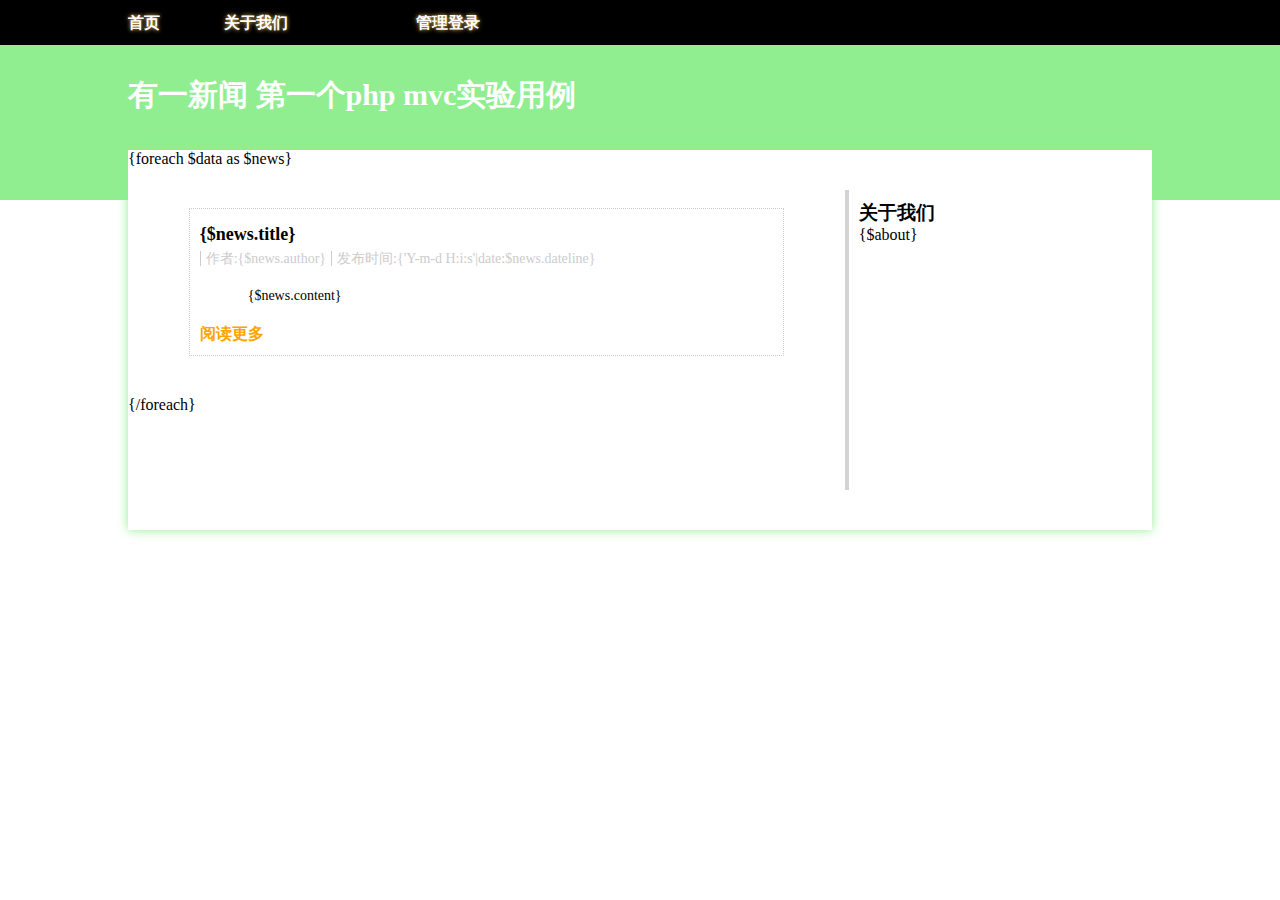
<file: tpl/index/index.html>
<!DOCTYPE html>
<html lang="en">
<head>
	<meta charset="UTF-8">
	<title>有一新闻</title>
</head>
<style type="text/css">
	*{
		padding: 0px;
		margin: 0px;

	}

	.nav{
		background: lightgreen;
		width: 100%;
		height: 200px;

	}
	.nav ul{
		background: black;
		color: white;
		overflow: hidden;


	}
	.nav li{
		float: left;
		list-style: none;
		line-height: 45px;
		margin-left: 10%;
	}
	.nav .spe{
		margin-left:5%;
	}
	a{
		text-decoration: none;
		color: inherit;
		font-weight: bolder;
		text-shadow: 0 0 4px #fc6;
	}
	.content{
		width: 80%;
		margin: 0 auto;
		box-shadow: 0 0 10px lightgreen;
		padding-bottom: 40px;
		z-index: 3;
		position: absolute;
		background: white;
		top:150px;
		left:50%;
		margin-left: -40%;
		overflow: hidden;
	}
	.newslist{
		width: 70%;
		float: left;
		
	}
	.aboutus{
		width: 30%;
		box-sizing: border-box;
		border-left: 4px solid lightgray;
		height: 300px;
		float: left;
		margin-top: 40px;
		padding: 10px;
	}
	.list{
		width: 80%;
		margin: 40px auto;
		border: 1px dotted #ccc;
		padding: 10px;
	}
	.list h3{
		line-height: 30px;
		font-size: 18px;
	}
	.list span{
		border-left:1px solid #ccc;
		padding: 0 5px;
		font-size: 14px;
		color: #ccc;
	}
	.list p{
		text-indent: 2em;
		padding: 20px;
		font-size: 14px;
	}
</style>
<body>
	<div class="nav">
		<ul >
			<li><a href=''>首页</a></li>
			<li class='spe'><a href='#'>关于我们</a></li>
			<li class= 'pull-right'><a href='admin.php?controller=admin&method=login'>管理登录</a></li>
		</ul>
		<p style='color:white;font-size: 30px;margin-top:30px;margin-left:10%;'><b>有一新闻 第一个php mvc实验用例</b></p>
	</div>
	<div class="content">
		<div class='newslist'>
		{foreach $data as $news}
			<div class="list">
				<h3>{$news.title}</h3>
				<span>作者:{$news.author}</span><span>发布时间:{'Y-m-d H:i:s'|date:$news.dateline}</span>
				<p>{$news.content}</p>
				<a href='index.php?controller=index&method=newsshow&id={$news.id}' style="color:orange;text-shadow: none;">阅读更多</a>
			</div>
		{/foreach}
		</div>
		<div class='aboutus'>
			<h3>关于我们</h3>
			<p>{$about}</p>
		</div>
	</div>
</body>
</html>
</file>
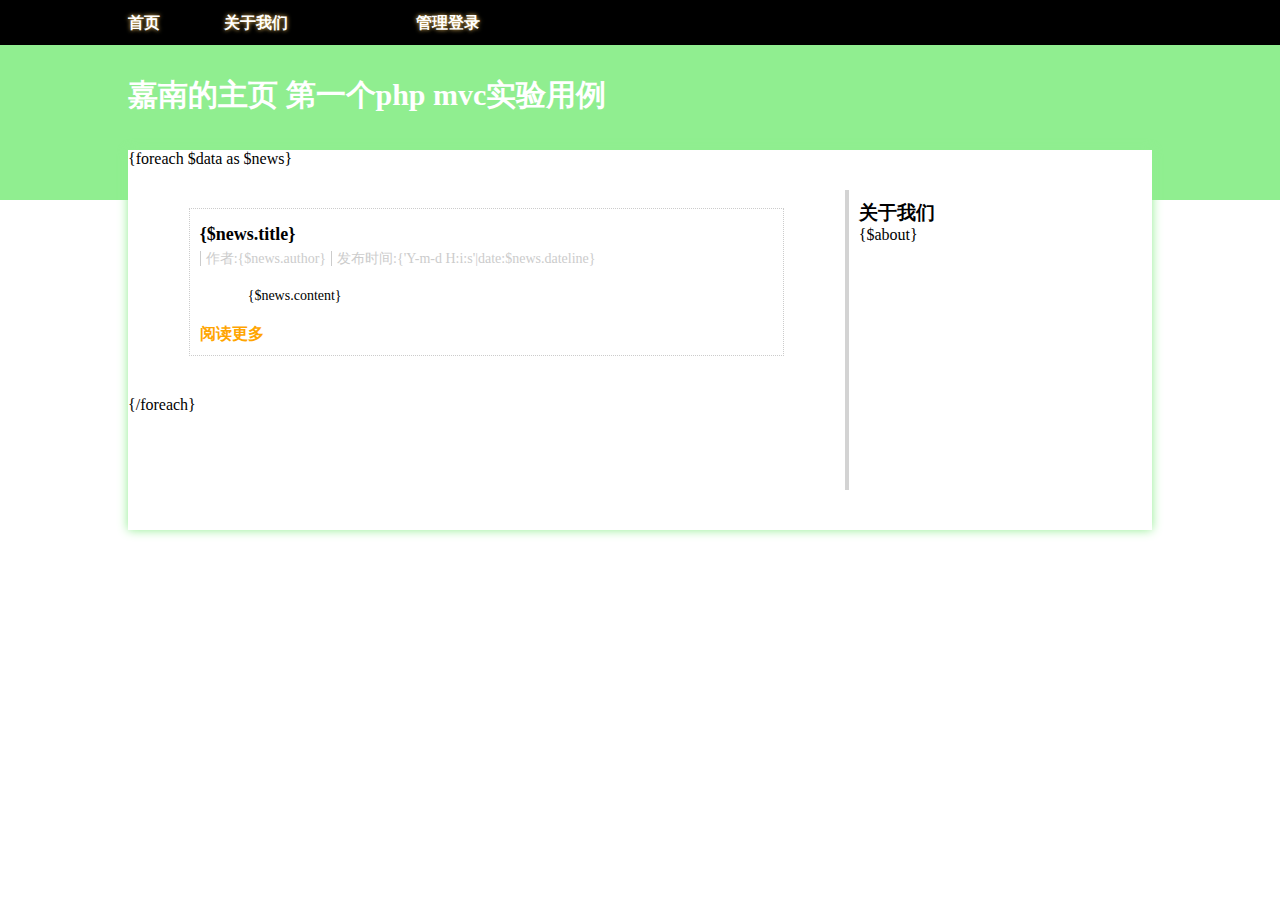
<file: tpl2/index/index.html>
<!DOCTYPE html>
<html lang="en">
<head>
	<meta charset="UTF-8">
	<title>嘉南主页</title>
</head>
<style type="text/css">
	*{
		padding: 0px;
		margin: 0px;

	}

	.nav{
		background: lightgreen;
		width: 100%;
		height: 200px;

	}
	.nav ul{
		background: black;
		color: white;
		overflow: hidden;


	}
	.nav li{
		float: left;
		list-style: none;
		line-height: 45px;
		margin-left: 10%;
	}
	.nav .spe{
		margin-left:5%;
	}
	a{
		text-decoration: none;
		color: inherit;
		font-weight: bolder;
		text-shadow: 0 0 4px #fc6;
	}
	.content{
		width: 80%;
		margin: 0 auto;
		box-shadow: 0 0 10px lightgreen;
		padding-bottom: 40px;
		z-index: 3;
		position: absolute;
		background: white;
		top:150px;
		left:50%;
		margin-left: -40%;
		overflow: hidden;
	}
	.newslist{
		width: 70%;
		float: left;
		
	}
	.aboutus{
		width: 30%;
		box-sizing: border-box;
		border-left: 4px solid lightgray;
		height: 300px;
		float: left;
		margin-top: 40px;
		padding: 10px;
	}
	.list{
		width: 80%;
		margin: 40px auto;
		border: 1px dotted #ccc;
		padding: 10px;
	}
	.list h3{
		line-height: 30px;
		font-size: 18px;
	}
	.list span{
		border-left:1px solid #ccc;
		padding: 0 5px;
		font-size: 14px;
		color: #ccc;
	}
	.list p{
		text-indent: 2em;
		padding: 20px;
		font-size: 14px;
	}
</style>
<body>
	<div class="nav">
		<ul >
			<li><a href=''>首页</a></li>
			<li class='spe'><a href='#'>关于我们</a></li>
			<li class= 'pull-right'><a href='admin.php?controller=admin&method=index'>管理登录</a></li>
		</ul>
		<p style='color:white;font-size: 30px;margin-top:30px;margin-left:10%;'><b>嘉南的主页 第一个php mvc实验用例</b></p>
	</div>
	<div class="content">
		<div class='newslist'>
		{foreach $data as $news}
			<div class="list">
				<h3>{$news.title}</h3>
				<span>作者:{$news.author}</span><span>发布时间:{'Y-m-d H:i:s'|date:$news.dateline}</span>
				<p>{$news.content}</p>
				<a href='index.php?controller=index&method=newsshow&id={$news.id}' style="color:orange;text-shadow: none;">阅读更多</a>
			</div>
		{/foreach}
		</div>
		<div class='aboutus'>
			<h3>关于我们</h3>
			<p>{$about}</p>
		</div>
	</div>
</body>
</html>
</file>
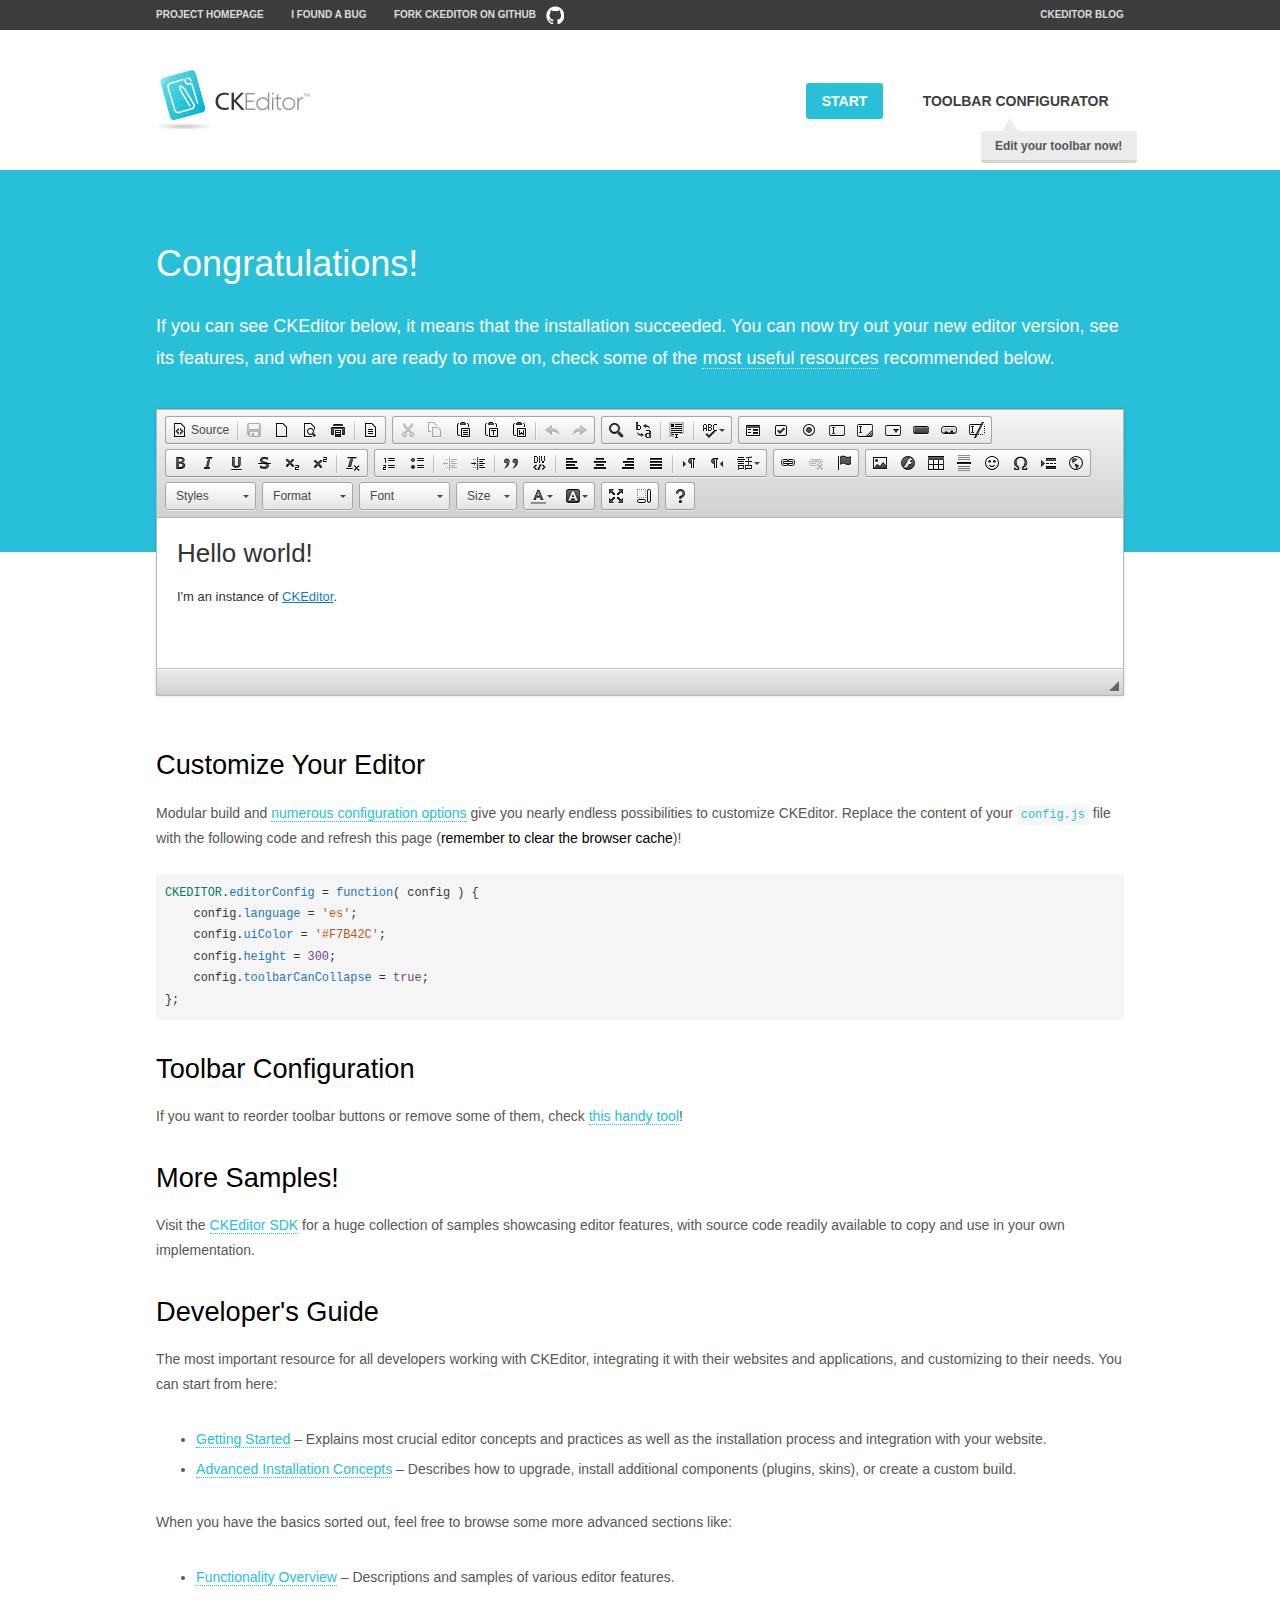
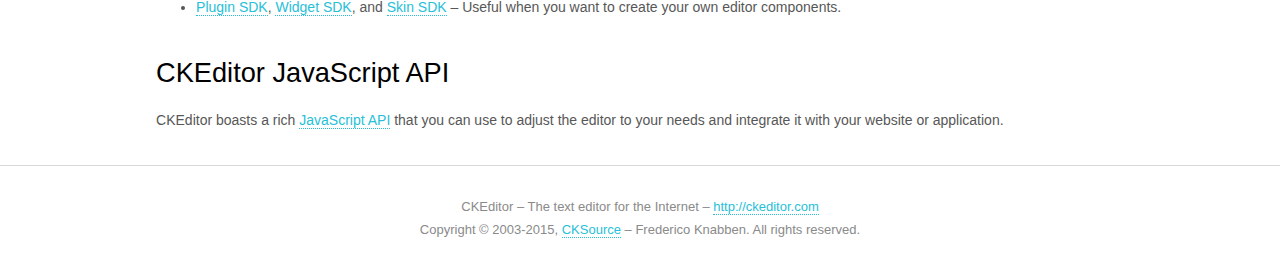
<file: img/js/ckeditor/samples/index.html>
<!DOCTYPE html>
<!--
Copyright (c) 2003-2015, CKSource - Frederico Knabben. All rights reserved.
For licensing, see LICENSE.md or http://ckeditor.com/license
-->
<html>
<head>
	<meta charset="utf-8">
	<title>CKEditor Sample</title>
	<script src="../ckeditor.js"></script>
	<script src="js/sample.js"></script>
	<link rel="stylesheet" href="css/samples.css">
	<link rel="stylesheet" href="toolbarconfigurator/lib/codemirror/neo.css">
</head>
<body id="main">

<nav class="navigation-a">
	<div class="grid-container">
		<ul class="navigation-a-left grid-width-70">
			<li><a href="http://ckeditor.com">Project Homepage</a></li>
			<li><a href="http://dev.ckeditor.com/">I found a bug</a></li>
			<li><a href="http://github.com/ckeditor/ckeditor-dev" class="icon-pos-right icon-navigation-a-github">Fork CKEditor on GitHub</a></li>
		</ul>
		<ul class="navigation-a-right grid-width-30">
			<li><a href="http://ckeditor.com/blog-list">CKEditor Blog</a></li>
		</ul>
	</div>
</nav>

<header class="header-a">
	<div class="grid-container">
		<h1 class="header-a-logo grid-width-30">
			<a href="index.html"><img src="img/logo.png" alt="CKEditor Sample"></a>
		</h1>

		<nav class="navigation-b grid-width-70">
			<ul>
				<li><a href="index.html" class="button-a button-a-background">Start</a></li>
				<li><a href="toolbarconfigurator/index.html" class="button-a">Toolbar configurator <span class="balloon-a balloon-a-nw">Edit your toolbar now!</span></a></li>
			</ul>
		</nav>
	</div>
</header>

<main>
	<div class="adjoined-top">
		<div class="grid-container">
			<div class="content grid-width-100">
				<h1>Congratulations!</h1>
				<p>
					If you can see CKEditor below, it means that the installation succeeded.
					You can now try out your new editor version, see its features, and when you are ready to move on, check some of the <a href="#sample-customize">most useful resources</a> recommended below.
				</p>
			</div>
		</div>
	</div>
	<div class="adjoined-bottom">
		<div class="grid-container">
			<div class="grid-width-100">
				<div id="editor">
					<h1>Hello world!</h1>
					<p>I'm an instance of <a href="http://ckeditor.com">CKEditor</a>.</p>
				</div>
			</div>
		</div>
	</div>

	<div class="grid-container">
		<div class="content grid-width-100">
			<section id="sample-customize">
				<h2>Customize Your Editor</h2>
				<p>Modular build and <a href="http://docs.ckeditor.com/#!/guide/dev_configuration">numerous configuration options</a> give you nearly endless possibilities to customize CKEditor. Replace the content of your <code><a href="../config.js">config.js</a></code> file with the following code and refresh this page (<strong>remember to clear the browser cache</strong>)!</p>
		<pre class="cm-s-neo CodeMirror"><code><span style="padding-right: 0.1px;"><span class="cm-variable">CKEDITOR</span>.<span class="cm-property">editorConfig</span> <span class="cm-operator">=</span> <span class="cm-keyword">function</span>( <span class="cm-def">config</span> ) {</span>
<span style="padding-right: 0.1px;"><span class="cm-tab">	</span><span class="cm-variable-2">config</span>.<span class="cm-property">language</span> <span class="cm-operator">=</span> <span class="cm-string">'es'</span>;</span>
<span style="padding-right: 0.1px;"><span class="cm-tab">	</span><span class="cm-variable-2">config</span>.<span class="cm-property">uiColor</span> <span class="cm-operator">=</span> <span class="cm-string">'#F7B42C'</span>;</span>
<span style="padding-right: 0.1px;"><span class="cm-tab">	</span><span class="cm-variable-2">config</span>.<span class="cm-property">height</span> <span class="cm-operator">=</span> <span class="cm-number">300</span>;</span>
<span style="padding-right: 0.1px;"><span class="cm-tab">	</span><span class="cm-variable-2">config</span>.<span class="cm-property">toolbarCanCollapse</span> <span class="cm-operator">=</span> <span class="cm-atom">true</span>;</span>
<span style="padding-right: 0.1px;">};</span></code></pre>
			</section>

			<section>
				<h2>Toolbar Configuration</h2>
				<p>If you want to reorder toolbar buttons or remove some of them, check <a href="toolbarconfigurator/index.html">this handy tool</a>!</p>
			</section>

			<section>
				<h2>More Samples!</h2>
				<p>Visit the <a href="http://sdk.ckeditor.com">CKEditor SDK</a> for a huge collection of samples showcasing editor features, with source code readily available to copy and use in your own implementation.</p>
			</section>

			<section>
				<h2>Developer's Guide</h2>
				<p>The most important resource for all developers working with CKEditor, integrating it with their websites and applications, and customizing to their needs. You can start from here:</p>
				<ul>
					<li><a href="http://docs.ckeditor.com/#!/guide/dev_installation">Getting Started</a> &ndash; Explains most crucial editor concepts and practices as well as the installation process and integration with your website.</li>
					<li><a href="http://docs.ckeditor.com/#!/guide/dev_advanced_installation">Advanced Installation Concepts</a> &ndash; Describes how to upgrade, install additional components (plugins, skins), or create a custom build.</li>
				</ul>
					<p>When you have the basics sorted out, feel free to browse some more advanced sections like:</p>
				<ul>
					<li><a href="http://docs.ckeditor.com/#!/guide/dev_features">Functionality Overview</a> &ndash; Descriptions and samples of various editor features.</li>
					<li><a href="http://docs.ckeditor.com/#!/guide/plugin_sdk_intro">Plugin SDK</a>, <a href="http://docs.ckeditor.com/#!/guide/widget_sdk_intro">Widget SDK</a>, and <a href="http://docs.ckeditor.com/#!/guide/skin_sdk_intro">Skin SDK</a> &ndash; Useful when you want to create your own editor components.</li>
				</ul>
			</section>

			<section>
				<h2>CKEditor JavaScript API</h2>
				<p>CKEditor boasts a rich <a href="http://docs.ckeditor.com/#!/api">JavaScript API</a> that you can use to adjust the editor to your needs and integrate it with your website or application.</p>
			</section>
		</div>
	</div>
</main>

<footer class="footer-a grid-container">
	<div class="grid-container">
		<p class="grid-width-100">
			CKEditor &ndash; The text editor for the Internet &ndash; <a class="samples" href="http://ckeditor.com/">http://ckeditor.com</a>
		</p>
		<p class="grid-width-100" id="copy">
			Copyright &copy; 2003-2015, <a class="samples" href="http://cksource.com/">CKSource</a> &ndash; Frederico Knabben. All rights reserved.
		</p>
	</div>
</footer>
<script>
	initSample();
</script>

</body>
</html>
</file>
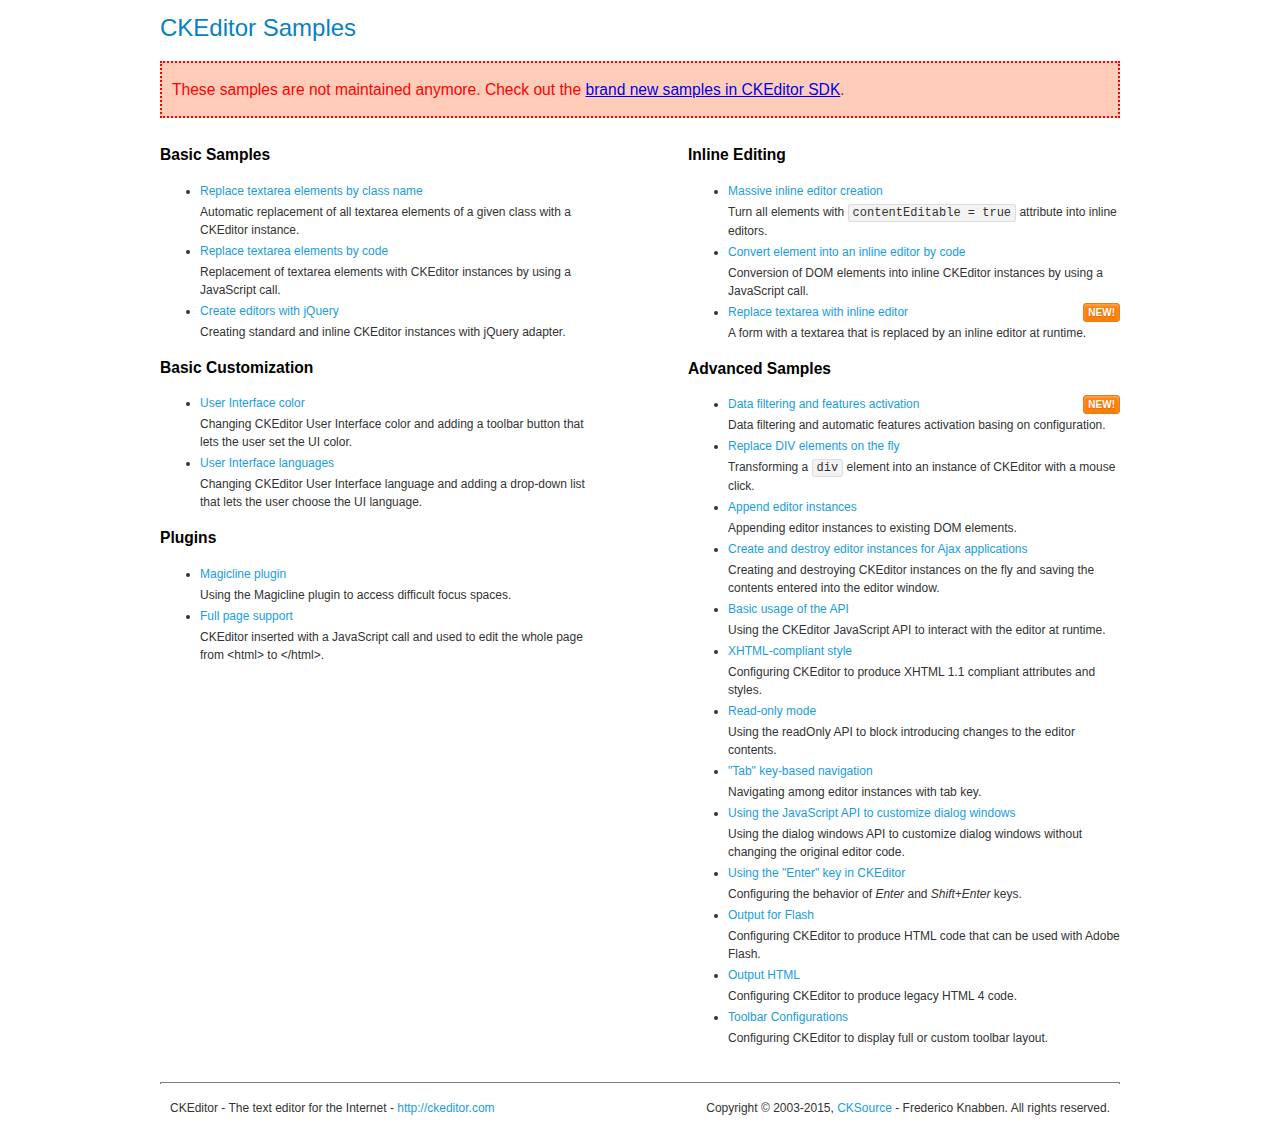
<file: img/js/ckeditor/samples/old/index.html>
<!DOCTYPE html>
<!--
Copyright (c) 2003-2015, CKSource - Frederico Knabben. All rights reserved.
For licensing, see LICENSE.md or http://ckeditor.com/license
-->
<html>
<head>
	<meta charset="utf-8">
	<title>CKEditor Samples</title>
	<link rel="stylesheet" href="sample.css">
</head>
<body>
	<h1 class="samples">
		CKEditor Samples
	</h1>
	<div class="warning deprecated">
		These samples are not maintained anymore. Check out the <a href="http://sdk.ckeditor.com/">brand new samples in CKEditor SDK</a>.
	</div>
	<div class="twoColumns">
		<div class="twoColumnsLeft">
			<h2 class="samples">
				Basic Samples
			</h2>
			<dl class="samples">
				<dt><a class="samples" href="replacebyclass.html">Replace textarea elements by class name</a></dt>
				<dd>Automatic replacement of all textarea elements of a given class with a CKEditor instance.</dd>

				<dt><a class="samples" href="replacebycode.html">Replace textarea elements by code</a></dt>
				<dd>Replacement of textarea elements with CKEditor instances by using a JavaScript call.</dd>

				<dt><a class="samples" href="jquery.html">Create editors with jQuery</a></dt>
				<dd>Creating standard and inline CKEditor instances with jQuery adapter.</dd>
			</dl>

			<h2 class="samples">
				Basic Customization
			</h2>
			<dl class="samples">
				<dt><a class="samples" href="uicolor.html">User Interface color</a></dt>
				<dd>Changing CKEditor User Interface color and adding a toolbar button that lets the user set the UI color.</dd>

				<dt><a class="samples" href="uilanguages.html">User Interface languages</a></dt>
				<dd>Changing CKEditor User Interface language and adding a drop-down list that lets the user choose the UI language.</dd>
			</dl>


			<h2 class="samples">Plugins</h2>
<dl class="samples">
<dt><a class="samples" href="magicline/magicline.html">Magicline plugin</a></dt>
<dd>Using the Magicline plugin to access difficult focus spaces.</dd>

<dt><a class="samples" href="wysiwygarea/fullpage.html">Full page support</a></dt>
<dd>CKEditor inserted with a JavaScript call and used to edit the whole page from &lt;html&gt; to &lt;/html&gt;.</dd>
</dl>
		</div>
		<div class="twoColumnsRight">
			<h2 class="samples">
				Inline Editing
			</h2>
			<dl class="samples">
				<dt><a class="samples" href="inlineall.html">Massive inline editor creation</a></dt>
				<dd>Turn all elements with <code>contentEditable = true</code> attribute into inline editors.</dd>

				<dt><a class="samples" href="inlinebycode.html">Convert element into an inline editor by code</a></dt>
				<dd>Conversion of DOM elements into inline CKEditor instances by using a JavaScript call.</dd>

				<dt><a class="samples" href="inlinetextarea.html">Replace textarea with inline editor</a> <span class="new">New!</span></dt>
				<dd>A form with a textarea that is replaced by an inline editor at runtime.</dd>

				
			</dl>

			<h2 class="samples">
				Advanced Samples
			</h2>
			<dl class="samples">
				<dt><a class="samples" href="datafiltering.html">Data filtering and features activation</a> <span class="new">New!</span></dt>
				<dd>Data filtering and automatic features activation basing on configuration.</dd>

				<dt><a class="samples" href="divreplace.html">Replace DIV elements on the fly</a></dt>
				<dd>Transforming a <code>div</code> element into an instance of CKEditor with a mouse click.</dd>

				<dt><a class="samples" href="appendto.html">Append editor instances</a></dt>
				<dd>Appending editor instances to existing DOM elements.</dd>

				<dt><a class="samples" href="ajax.html">Create and destroy editor instances for Ajax applications</a></dt>
				<dd>Creating and destroying CKEditor instances on the fly and saving the contents entered into the editor window.</dd>

				<dt><a class="samples" href="api.html">Basic usage of the API</a></dt>
				<dd>Using the CKEditor JavaScript API to interact with the editor at runtime.</dd>

				<dt><a class="samples" href="xhtmlstyle.html">XHTML-compliant style</a></dt>
				<dd>Configuring CKEditor to produce XHTML 1.1 compliant attributes and styles.</dd>

				<dt><a class="samples" href="readonly.html">Read-only mode</a></dt>
				<dd>Using the readOnly API to block introducing changes to the editor contents.</dd>

				<dt><a class="samples" href="tabindex.html">"Tab" key-based navigation</a></dt>
				<dd>Navigating among editor instances with tab key.</dd>


				
<dt><a class="samples" href="dialog/dialog.html">Using the JavaScript API to customize dialog windows</a></dt>
<dd>Using the dialog windows API to customize dialog windows without changing the original editor code.</dd>

<dt><a class="samples" href="enterkey/enterkey.html">Using the &quot;Enter&quot; key in CKEditor</a></dt>
<dd>Configuring the behavior of <em>Enter</em> and <em>Shift+Enter</em> keys.</dd>

<dt><a class="samples" href="htmlwriter/outputforflash.html">Output for Flash</a></dt>
<dd>Configuring CKEditor to produce HTML code that can be used with Adobe Flash.</dd>

<dt><a class="samples" href="htmlwriter/outputhtml.html">Output HTML</a></dt>
<dd>Configuring CKEditor to produce legacy HTML 4 code.</dd>

<dt><a class="samples" href="toolbar/toolbar.html">Toolbar Configurations</a></dt>
<dd>Configuring CKEditor to display full or custom toolbar layout.</dd>

			</dl>
		</div>
	</div>
	<div id="footer">
		<hr>
		<p>
			CKEditor - The text editor for the Internet - <a class="samples" href="http://ckeditor.com/">http://ckeditor.com</a>
		</p>
		<p id="copy">
			Copyright &copy; 2003-2015, <a class="samples" href="http://cksource.com/">CKSource</a> - Frederico Knabben. All rights reserved.
		</p>
	</div>
</body>
</html>
</file>
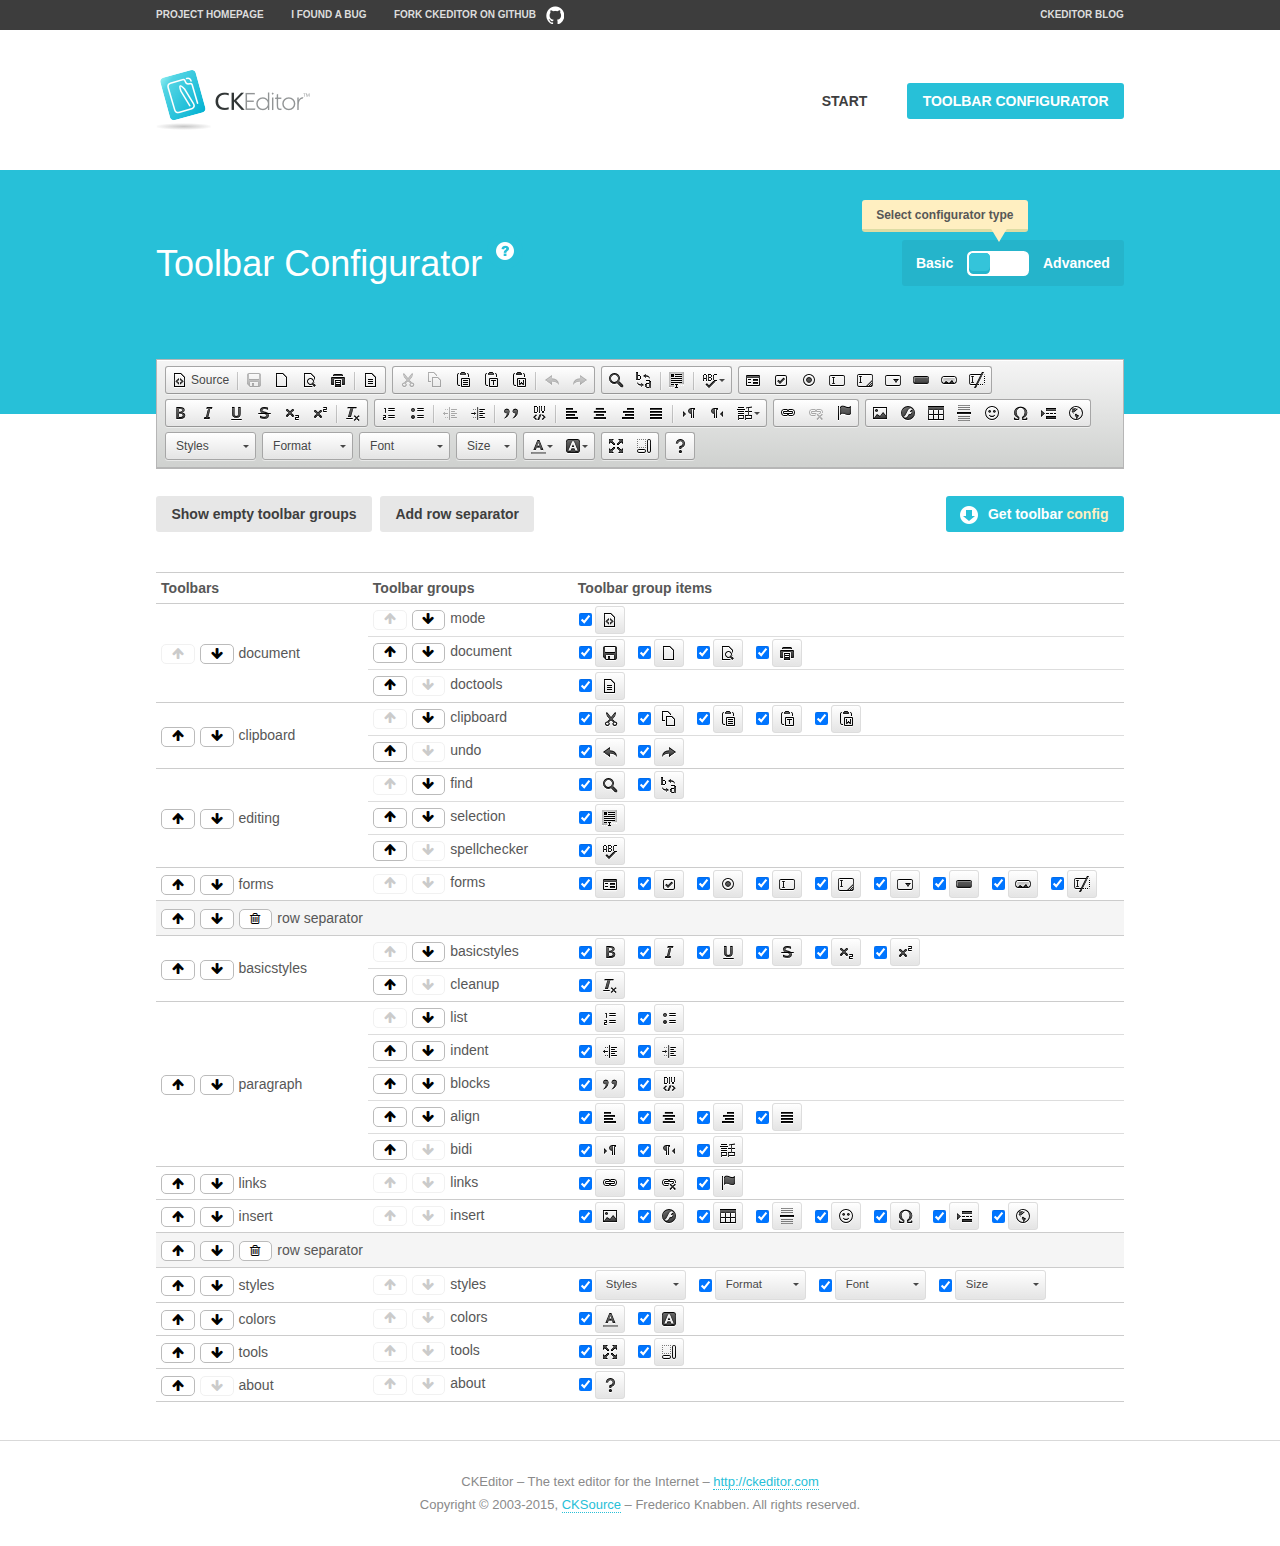
<file: img/js/ckeditor/samples/toolbarconfigurator/index.html>
<!DOCTYPE html>
<!--
Copyright (c) 2003-2015, CKSource - Frederico Knabben. All rights reserved.
For licensing, see LICENSE.md or http://ckeditor.com/license
-->
<!--[if IE 8]><html class="ie8"><![endif]-->
<!--[if gt IE 8]><html><![endif]-->
<!--[if !IE]><!--><html><!--<![endif]-->
<head>
	<meta charset="utf-8">
	<title>Toolbar Configurator</title>
	<script src="../../ckeditor.js"></script>
	<script>
		if ( CKEDITOR.env.ie && CKEDITOR.env.version < 9 )
			CKEDITOR.tools.enableHtml5Elements( document );
	</script>
	<link rel="stylesheet" href="lib/codemirror/codemirror.css">
	<link rel="stylesheet" href="lib/codemirror/show-hint.css">
	<link rel="stylesheet" href="lib/codemirror/neo.css">
	<link rel="stylesheet" href="css/fontello.css">
	<link rel="stylesheet" href="../css/samples.css">
</head>
<body id="toolbar">

<nav class="navigation-a">
	<div class="grid-container">
		<ul class="navigation-a-left grid-width-70">
			<li><a href="http://ckeditor.com">Project Homepage</a></li>
			<li><a href="http://dev.ckeditor.com/">I found a bug</a></li>
			<li><a href="http://github.com/ckeditor/ckeditor-dev" class="icon-pos-right icon-navigation-a-github">Fork CKEditor on GitHub</a></li>
		</ul>
		<ul class="navigation-a-right grid-width-30">
			<li><a href="http://ckeditor.com/blog-list">CKEditor Blog</a></li>
		</ul>
	</div>
</nav>

<header class="header-a">
	<div class="grid-container">
		<h1 class="header-a-logo grid-width-30">
			<a href="../index.html"><img src="../img/logo.png" alt="CKEditor Logo"></a>
		</h1>
		<nav class="navigation-b grid-width-70">
			<ul>
				<li><a href="../index.html"  class="button-a">Start</a></li>
				<li><a href="index.html"  class="button-a button-a-background">Toolbar configurator</a></li>
			</ul>
		</nav>
	</div>
</header>

<main>
	<div class="adjoined-top">
		<div class="grid-container">
			<div class="content grid-width-100">
				<div class="grid-container-nested">
					<h1 class="grid-width-60">
						Toolbar Configurator
						<a href="#help-content" type="button" title="Configurator help" id="help" class="button-a button-a-background button-a-no-text icon-pos-left icon-question-mark">Help</a>
					</h1>

					<div class="grid-width-40 grid-switch-magic">
						<div class="switch">
							<span class="balloon-a balloon-a-se">Select configurator type</span>
							<input type="radio" name="radio" data-num="1" id="radio-basic" />
							<input type="radio" name="radio" data-num="2" id="radio-advanced" />
							<label data-for="1" for="radio-basic">Basic</label>
							<span class="switch-inner">
								<span class="handler"></span>
							</span>
							<label data-for="2" for="radio-advanced">Advanced</label>
						</div>
					</div>
				</div>
			</div>
		</div>
	</div>
	<div class="adjoined-bottom">
		<div class="grid-container">
			<div class="grid-width-100">
				<div class="editors-container">
					<div id="editor-basic"></div>
					<div id="editor-advanced"></div>
				</div>
			</div>
		</div>
	</div>

	<div class="grid-container configurator">
		<div class="content grid-width-100">
			<div class="configurator">
				<div>
					<div id="toolbarModifierWrapper"></div>
				</div>
			</div>
		</div>
	</div>

	<div id="help-content">
		<div class="grid-container">
			<div class="grid-width-100">
				<h2>What Am I Doing Here?</h2>

				<div class="grid-container grid-container-nested">
					<div class="basic">
						<div class="grid-width-50">
							<p>Arrange <a href="http://docs.ckeditor.com/#!/api/CKEDITOR.config-cfg-toolbarGroups">toolbar groups</a>, toggle <a href="http://docs.ckeditor.com/#!/api/CKEDITOR.config-cfg-removeButtons">button visibility</a> according to your needs and get your toolbar configuration.</p>
							<p>You can replace the content of the <a href="../../config.js"><code>config.js</code></a> file with the generated configuration. If you already set some configuration options you will need to merge both configurations.</p>
						</div>
						<div class="grid-width-50">
							<p>Read more about different ways of <a href="http://docs.ckeditor.com/#!/guide/dev_configuration">setting configuration</a> and do not forget about <strong>clearing browser cache</strong>.</p>
							<p>Arranging toolbar groups is the recommended way of configuring the toolbar, but if you need more freedom you can use the <a href="#advanced">advanced configurator</a>.</p>
						</div>
					</div>
					<div class="advanced" style="display: none;">
						<div class="grid-width-50">
							<p>With this code editor you can edit your <a href="http://docs.ckeditor.com/#!/api/CKEDITOR.config-cfg-toolbar">toolbar configuration</a> live.</p>
							<p>You can replace the content of the <a href="../../config.js"><code>config.js</code></a> file with the generated configuration. If you already set some configuration options you will need to merge both configurations.</p>
						</div>
						<div class="grid-width-50">
							<p>Read more about different ways of <a href="http://docs.ckeditor.com/#!/guide/dev_configuration">setting configuration</a> and do not forget about <strong>clearing browser cache</strong>.</p>
						</div>
					</div>
				</div>

				<p class="grid-container grid-container-nested">
					<button type="button" class="help-content-close grid-width-100 button-a button-a-background">Got it. Let's play!</button>
				</p>
			</div>
		</div>
	</div>
</main>

<footer class="footer-a grid-container">
	<p class="grid-width-100">
		CKEditor &ndash; The text editor for the Internet &ndash; <a class="samples" href="http://ckeditor.com/">http://ckeditor.com</a>
	</p>
	<p class="grid-width-100" id="copy">
		Copyright &copy; 2003-2015, <a class="samples" href="http://cksource.com/">CKSource</a> &ndash; Frederico Knabben. All rights reserved.
	</p>
</footer>

<script src="lib/codemirror/codemirror.js"></script>
<script src="lib/codemirror/javascript.js"></script>
<script src="lib/codemirror/show-hint.js"></script>

<script src="js/fulltoolbareditor.js"></script>
<script src="js/abstracttoolbarmodifier.js"></script>
<script src="js/toolbarmodifier.js"></script>
<script src="js/toolbartextmodifier.js"></script>
<script src="../js/sf.js"></script>

<script>
	( function() {
		'use strict';

		var mode = ( window.location.hash.substr( 1 ) === 'advanced' ) ? 'advanced' : 'basic',
			configuratorSection = CKEDITOR.document.findOne( 'main > .grid-container.configurator' ),
			basicInstruction = CKEDITOR.document.findOne( '#help-content .basic' ),
			advancedInstruction = CKEDITOR.document.findOne( '#help-content .advanced' ),

			// Configurator mode switcher.
			modeSwitchBasic = CKEDITOR.document.getById( 'radio-basic' ),
			modeSwitchAdvanced = CKEDITOR.document.getById( 'radio-advanced' );

		// Initial setup
		function updateSwitcher() {
			if ( mode === 'advanced' ) {
				modeSwitchAdvanced.$.checked = true;
			} else {
				modeSwitchBasic.$.checked = true;
			}
		}

		updateSwitcher();

		CKEDITOR.document.getWindow().on( 'hashchange', function( e ) {
			var hash = window.location.hash.substr( 1 );
			if ( !( hash === 'advanced' || hash === 'basic' ) ) {
				return;
			}
			mode = hash;
			onToolbarsDone( mode );
		} );

		CKEDITOR.document.getWindow().on( 'resize', function() {
			updateToolbar( ( mode === 'basic' ? toolbarModifier : toolbarTextModifier )[ 'editorInstance' ] );
		} );

		function onRefresh( modifier ) {
			modifier = modifier || this;

			if ( mode === 'basic' && modifier instanceof ToolbarConfigurator.ToolbarTextModifier ) {
				return;
			}

			// CodeMirror container becomes visible, so we need to refresh and to avoid rendering problems.
			if ( mode === 'advanced' && modifier instanceof ToolbarConfigurator.ToolbarTextModifier ) {
				modifier.codeContainer.refresh();
			}

			updateToolbar( modifier.editorInstance );
		}

		function updateToolbar( editor ) {
			var editorContainer = editor.container;

			// Not always editor is loaded.
			if ( !editorContainer ) {
				return;
			}

			var displayStyle = editorContainer.getStyle( 'display' );

			editorContainer.setStyle( 'display', 'block' );

			var newHeight = editorContainer.getSize( 'height' );

			var newMarginTop = parseInt( editorContainer.getComputedStyle( 'margin-top' ), 10 );
			newMarginTop = ( isNaN( newMarginTop ) ? 0 : Number( newMarginTop ) );

			var newMarginBottom = parseInt( editorContainer.getComputedStyle( 'margin-bottom' ), 10 );
			newMarginBottom = ( isNaN( newMarginBottom ) ? 0 : Number( newMarginBottom ) );

			var result = newHeight + newMarginTop + newMarginBottom;

			editorContainer.setStyle( 'display', displayStyle );

			editor.container.getAscendant( 'div' ).setStyle( 'height', result + 'px' );
		}

		var toolbarModifier = new ToolbarConfigurator.ToolbarModifier( 'editor-basic' );

		var done = 0;
		toolbarModifier.init( onToolbarInit );
		toolbarModifier.onRefresh = onRefresh;

		CKEDITOR.document.getById( 'toolbarModifierWrapper' ).append( toolbarModifier.mainContainer );

		var toolbarTextModifier = new ToolbarConfigurator.ToolbarTextModifier( 'editor-advanced' );
		toolbarTextModifier.init( onToolbarInit );
		toolbarTextModifier.onRefresh = onRefresh;

		function onToolbarInit() {
			if ( ++done === 2 ) {
				onToolbarsDone();

				positionSticky.watch( CKEDITOR.document.findOne( '.toolbar' ), function() {
					return mode === 'advanced';
				} );
			}
		}

		function onToolbarsDone() {
			if ( mode === 'basic' ) {
				toggleModeBasic( false );
			} else {
				toggleModeAdvanced( false );
			}

			updateSwitcher();

			setTimeout( function() {
				CKEDITOR.document.findOne( '.editors-container' ).addClass( 'active' );
				CKEDITOR.document.findOne( '#toolbarModifierWrapper' ).addClass( 'active' );
			}, 200 );
		}

		CKEDITOR.document.getById( 'toolbarModifierWrapper' ).append( toolbarTextModifier.mainContainer );

		function toogleModeSwitch( onElement, offElement, onModifier, offModifier ) {
			onElement.addClass( 'fancy-button-active' );
			offElement.removeClass( 'fancy-button-active' );

			onModifier.showUI();
			offModifier.hideUI();
		}

		function toggleModeBasic( callOnRefresh ) {
			callOnRefresh = ( callOnRefresh !== false );
			mode = 'basic';
			window.location.hash = '#basic';
			toogleModeSwitch( modeSwitchBasic, modeSwitchAdvanced, toolbarModifier, toolbarTextModifier );

			configuratorSection.removeClass( 'freed-width' );
			basicInstruction.show();
			advancedInstruction.hide();

			callOnRefresh && onRefresh( toolbarModifier );
		}

		function toggleModeAdvanced( callOnRefresh ) {
			callOnRefresh = ( callOnRefresh !== false );
			mode = 'advanced';
			window.location.hash = '#advanced';
			toogleModeSwitch( modeSwitchAdvanced, modeSwitchBasic, toolbarTextModifier, toolbarModifier );

			configuratorSection.addClass( 'freed-width' );
			advancedInstruction.show();
			basicInstruction.hide();

			callOnRefresh && onRefresh( toolbarTextModifier );
		}

		modeSwitchBasic.on( 'click', toggleModeBasic );
		modeSwitchAdvanced.on( 'click', toggleModeAdvanced );

		//
		// Position:sticky for the toolbar.
		//

		// Will make elements behave like they were styled with position:sticky.
		var positionSticky = {
			// Store object: {
			// 		element: CKEDITOR.dom.element, // Element which will float.
			// 		placeholder: CKEDITOR.dom.element, // Placeholder which is place to prevent page bounce.
			// 		isFixed: boolean // Whether element float now.
			// }
			watched: [],

			active: [],

			staticContainer: null,

			init: function() {
				var element = CKEDITOR.dom.element.createFromHtml(
					'<div class="staticContainer">' +
						'<div class="grid-container" >' +
							'<div class="grid-width-100">' +
								'<div class="inner"></div>' +
							'</div>' +
						'</div>' +
					'</div>' );

				this.staticContainer = element.findOne( '.inner' );

				CKEDITOR.document.getBody().append( element );
			},

			watch: function( element, preventFunc ) {
				this.watched.push( {
					element: element,
					placeholder: new CKEDITOR.dom.element( 'div' ),
					isFixed: false,
					preventFunc: preventFunc
				} );
			},

			checkAll: function() {
				for ( var i = 0; i < this.watched.length; i++ ) {
					this.check( this.watched[ i ] );
				}
			},

			check: function( element ) {
				var isFixed = element.isFixed;
				var shouldBeFixed = this.shouldBeFixed( element );

				// Nothing to be done.
				if ( isFixed === shouldBeFixed ) {
					return;
				}

				var placeholder = element.placeholder;

				if ( isFixed ) {
					// Unfixing.

					element.element.insertBefore( placeholder );
					placeholder.remove();

					element.element.removeStyle( 'margin' );

					this.active.splice( CKEDITOR.tools.indexOf( this.active, element ), 1 );

				} else {
					// Fixing.
					placeholder.setStyle( 'width', element.element.getSize( 'width' ) + 'px' );
					placeholder.setStyle( 'height', element.element.getSize( 'height' ) + 'px' );
					placeholder.setStyle( 'margin-bottom', element.element.getComputedStyle( 'margin-bottom' ) );
					placeholder.setStyle( 'display', element.element.getComputedStyle( 'display' ) );
					placeholder.insertAfter( element.element );

					this.staticContainer.append( element.element );

					this.active.push( element );
				}

				element.isFixed = !element.isFixed;
			},

			shouldBeFixed: function( element ) {
				if ( element.preventFunc && element.preventFunc() ) {
					return false;
				}

				// If element is already fixed we are checking it's placeholder.
				var related = ( element.isFixed ? element.placeholder : element.element ),
					clientRect = related.$.getBoundingClientRect(),
					staticHeight = this.staticContainer.getSize('height' ),
					elemHeight = element.element.getSize( 'height' );

				if ( element.isFixed ) {
					return ( clientRect.top + elemHeight < staticHeight );
				} else {
					return ( clientRect.top < staticHeight );
				}
			}
		};

		positionSticky.init();

		CKEDITOR.document.getWindow().on( 'scroll',
			new CKEDITOR.tools.eventsBuffer( 100, positionSticky.checkAll, positionSticky ).input
		);

		// Make the toolbar sticky.
		positionSticky.watch( CKEDITOR.document.findOne( '.editors-container' ) );

		// Help button and help-content.
		( function() {
			var helpButton = CKEDITOR.document.getById( 'help' ),
				helpContent = CKEDITOR.document.getById( 'help-content' );

			// Don't show help button on IE8 because it's unsupported by Pico Modal.
			if ( CKEDITOR.env.ie && CKEDITOR.env.version == 8 ) {
				helpButton.hide();
			} else {
				// Display help modal when the button is clicked.
				helpButton.on( 'click', function( evt ) {
					SF.modal( {
						// Clone modal content from DOM.
						content: helpContent.getHtml(),

						afterCreate: function( modal ) {
							// Enable modal content button to close the modal.
							new CKEDITOR.dom.element( modal.modalElem() ).findOne( '.help-content-close' ).once( 'click', modal.close );
						}
					} ).show();
				} );
			}
		} )();
	} )();
</script>
</body>
</html>
</file>
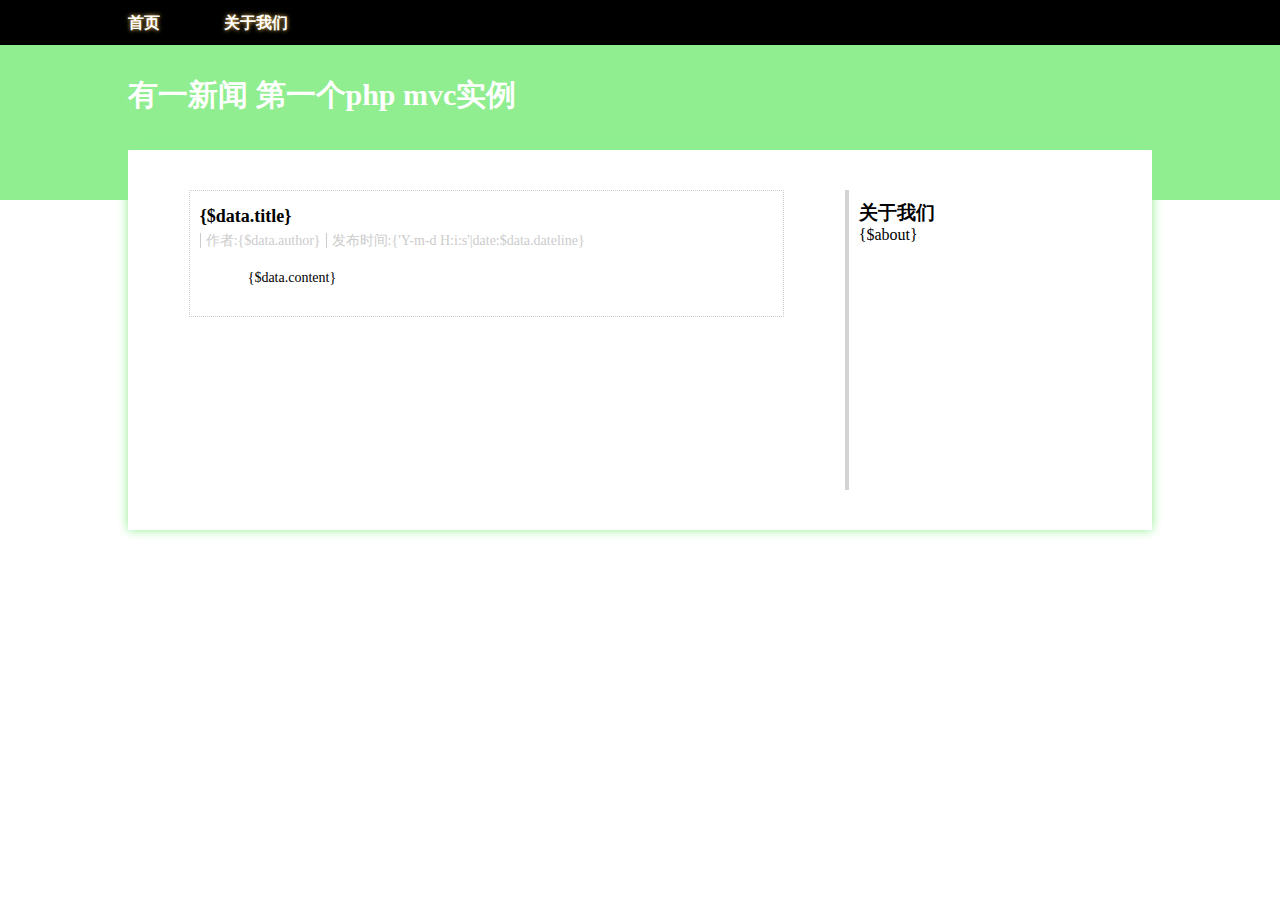
<file: tpl/index/show.html>
<!DOCTYPE html>
<html lang="en">
<head>
	<meta charset="UTF-8">
	<title>有一新闻</title>
</head>
<style type="text/css">
	*{
		padding: 0px;
		margin: 0px;

	}

	.nav{
		background: lightgreen;
		width: 100%;
		height: 200px;

	}
	.nav ul{
		background: black;
		color: white;
		overflow: hidden;


	}
	.nav li{
		float: left;
		list-style: none;
		line-height: 45px;
		margin-left: 10%;
	}
	.nav .spe{
		margin-left:5%;
	}
	a{
		text-decoration: none;
		color: inherit;
		font-weight: bolder;
		text-shadow: 0 0 4px #fc6;
	}
	.content{
		width: 80%;
		margin: 0 auto;
		box-shadow: 0 0 10px lightgreen;
		padding-bottom: 40px;
		z-index: 3;
		position: absolute;
		background: white;
		top:150px;
		left:50%;
		margin-left: -40%;
		overflow: hidden;
	}
	.newslist{
		width: 70%;
		float: left;

	}
	.aboutus{
		width: 30%;
		box-sizing: border-box;
		border-left: 4px solid lightgray;
		height: 300px;
		float: left;
		margin-top: 40px;
		padding: 10px;
	}
	.list{
		width: 80%;
		margin: 40px auto;
		border: 1px dotted #ccc;
		padding: 10px;
	}
	.list h3{
		line-height: 30px;
		font-size: 18px;
	}
	.list span{
		border-left:1px solid #ccc;
		padding: 0 5px;
		font-size: 14px;
		color: #ccc;
	}
	.list p{
		text-indent: 2em;
		padding: 20px;
		font-size: 14px;
	}
</style>
<body>
	<div class="nav">
		<ul>
			<li><a href='index.php?method=index'>首页</a></li>
			<li class='spe'><a href='#'>关于我们</a></li>
		</ul>
		<p style='color:white;font-size: 30px;margin-top:30px;margin-left:10%;'><b>有一新闻 第一个php mvc实例</b></p>
	</div>
	<div class="content">
		<div class='newslist'>
			<div class="list">
				<h3>{$data.title}</h3>
				<span>作者:{$data.author}</span><span>发布时间:{'Y-m-d H:i:s'|date:$data.dateline}</span>
				<p>{$data.content}</p>
				
			</div>
		</div>
		<div class='aboutus'>
			<h3>关于我们</h3>
			<p>{$about}</p>
		</div>
	</div>
</body>
</html>
</file>
<file: img/js/ckeditor/samples/css/samples.css>
/**
 * @license Copyright (c) 2003-2015, CKSource - Frederico Knabben. All rights reserved.
 * For licensing, see LICENSE.md or http://ckeditor.com/license
 */
@media (max-width: 900px) {
  .global-is-mobile-hidden {
    display: none !important;
  }
}
article,
aside,
details,
figcaption,
figure,
footer,
header,
hgroup,
main,
menu,
nav,
section {
  display: block;
}
body,
html {
  margin: 0;
  padding: 0;
  font: 16px / 1.8 Arial, 'Helvetica Neue', Helvetica, sans-serif;
  font-weight: 300;
  color: #575757;
}
.grid-width-10 {
  width: 10%;
}
.grid-width-20 {
  width: 20%;
}
.grid-width-30 {
  width: 30%;
}
.grid-width-40 {
  width: 40%;
}
.grid-width-50 {
  width: 50%;
}
.grid-width-60 {
  width: 60%;
}
.grid-width-70 {
  width: 70%;
}
.grid-width-80 {
  width: 80%;
}
.grid-width-90 {
  width: 90%;
}
.grid-width-100 {
  width: 100%;
}
@media (max-width: 900px) {
  .grid-width-10,
  .grid-width-20,
  .grid-width-30,
  .grid-width-40,
  .grid-width-50,
  .grid-width-60,
  .grid-width-70,
  .grid-width-80,
  .grid-width-90,
  .grid-width-100 {
    width: 100%;
  }
}
*[class*="grid-width"] {
  -webkit-box-sizing: border-box;
  -moz-box-sizing: border-box;
  box-sizing: border-box;
  padding-left: 4%;
  padding-right: 4%;
  float: left;
}
*[class*="grid-width"]:after,
.grid-container:after,
*[class*="grid-width"]:before,
.grid-container:before {
  content: '';
  display: block;
  overflow: hidden;
  visibility: hidden;
  font-size: 0;
  line-height: 0;
  width: 0;
  height: 0;
}
*[class*="grid-width"]:after,
.grid-container:after {
  clear: both;
}
.grid-container {
  -webkit-box-sizing: border-box;
  -moz-box-sizing: border-box;
  box-sizing: border-box;
  margin-left: auto;
  margin-right: auto;
}
.grid-container-nested *[class*="grid-width"]:first-child {
  padding-left: 0;
}
.grid-container-nested *[class*="grid-width"]:last-child {
  padding-right: 0;
}
@media (max-width: 900px) {
  .grid-container-nested *[class*="grid-width"]:first-child {
    padding-left: 4%;
  }
  .grid-container-nested *[class*="grid-width"]:last-child {
    padding-right: 4%;
  }
}
.header-a {
  min-height: 140px;
  overflow: hidden;
}
.header-a .header-a-logo {
  margin: 40px 0 0;
}
@media (max-width: 900px) {
  .header-a .header-a-logo {
    text-align: center;
  }
}
.header-a .header-a-logo img {
  border: transparent;
}
.navigation-a {
  height: 30px;
  background: #3d3d3d;
  position: absolute;
  left: 0;
  right: 0;
  top: 0;
  padding: 0;
  overflow: hidden;
}
@media (max-width: 900px) {
  .navigation-a {
    text-align: center;
  }
}
.navigation-a ul {
  list-style: none;
  margin: 0;
  overflow: hidden;
}
.navigation-a ul li,
.navigation-a ul li a {
  display: inline-block;
}
@media (max-width: 900px) {
  .navigation-a ul {
    width: auto;
    text-overflow: ellipsis;
    white-space: nowrap;
    display: inline-block;
    float: none;
  }
  .navigation-a ul:before,
  .navigation-a ul:after {
    display: none;
  }
}
.navigation-a ul.navigation-a-left {
  text-align: left;
}
@media (max-width: 900px) {
  .navigation-a ul.navigation-a-left {
    padding-right: 0;
  }
}
.navigation-a ul.navigation-a-right {
  text-align: right;
}
@media (max-width: 900px) {
  .navigation-a ul.navigation-a-right {
    padding-left: 23px;
  }
}
.navigation-a ul li + li {
  margin-left: 23px;
}
.navigation-a ul li a {
  font-size: 10px;
  font-size: 0.625rem;
  line-height: 18px;
  line-height: 1.13rem;
  line-height: 30px;
  float: left;
  color: #dddddd;
  font-weight: bold;
  text-decoration: none;
  text-transform: uppercase;
}
.navigation-a ul li a:hover {
  cursor: pointer;
  color: #ffffff;
}
.icon-navigation-a-github:before,
.icon-navigation-a-github:after {
  background-image: url("[data-uri]");
}
.navigation-b {
  text-align: right;
  margin: 52px 0 0;
  overflow: visible;
}
@media (max-width: 900px) {
  .navigation-b {
    text-align: center;
    margin-top: 20px;
    padding: 0;
  }
}
.navigation-b ul {
  padding: 0;
  list-style: none;
  margin: 0;
  overflow: visible;
}
.navigation-b ul li,
.navigation-b ul li a {
  display: inline-block;
}
@media (max-width: 900px) {
  .navigation-b ul {
    display: table;
    width: 100%;
    padding-bottom: 1.5em;
  }
}
@media (max-width: 900px) {
  .navigation-b ul li {
    display: table-row;
  }
}
.navigation-b ul li + li {
  margin-left: 20px;
}
@media (max-width: 900px) {
  .navigation-b ul li + li {
    margin-left: 0;
  }
}
.navigation-b ul li a {
  -webkit-box-sizing: border-box;
  -moz-box-sizing: border-box;
  box-sizing: border-box;
  text-transform: uppercase;
  text-decoration: none;
  outline: none;
}
@media (max-width: 900px) {
  .navigation-b ul li a {
    width: 100%;
    -webkit-border-radius: 0;
    -webkit-background-clip: padding-box;
    -moz-border-radius: 0;
    -moz-background-clip: padding;
    border-radius: 0;
    background-clip: padding-box;
  }
}
.footer-a {
  font-size: 13px;
  font-size: 0.8125rem;
  line-height: 23.4px;
  line-height: 1.46rem;
  padding-top: 2.25em;
  padding-bottom: 2.25em;
  overflow: hidden;
  color: #8a8a8a;
}
.footer-a a {
  color: #27c0d8;
  text-decoration: none;
  border-bottom: 1px dotted #27c0d8;
}
.footer-a a:hover {
  color: #23adc2;
}
.footer-a p {
  margin: 0;
  display: inline-block;
  text-align: center;
}
.content {
  font-size: 14px;
  font-size: 0.875rem;
  line-height: 25.2px;
  line-height: 1.57rem;
  overflow: hidden;
  padding-top: 1.5em;
  padding-bottom: 1.5em;
}
.content p {
  margin: 0.75em 0;
}
.content ul,
.content ol,
.content pre,
.content blockquote,
.content textarea:not([class^="cke"]),
.content .cke {
  margin: 1.875em 0;
}
.content code,
.content kbd {
  -webkit-border-radius: 3px;
  -webkit-background-clip: padding-box;
  -moz-border-radius: 3px;
  -moz-background-clip: padding;
  border-radius: 3px;
  background-clip: padding-box;
  padding: 3px 4px;
}
.content pre,
.content code,
.content kbd,
.content blockquote {
  background: #f5f5f5;
}
.content blockquote,
.content pre {
  background: none;
  border-left: 4px solid #27c0d8;
  padding: 1.5em 2.25em;
}
.content p a,
.content ul a,
.content ol a,
.content blockquote a,
.content h1 a,
.content h2 a,
.content h3 a,
.content h4 a,
.content h5 a {
  color: #27c0d8;
  text-decoration: none;
  border-bottom: 1px dotted #27c0d8;
}
.content p a:hover,
.content ul a:hover,
.content ol a:hover,
.content blockquote a:hover,
.content h1 a:hover,
.content h2 a:hover,
.content h3 a:hover,
.content h4 a:hover,
.content h5 a:hover {
  color: #23adc2;
}
.content h1,
.content h2,
.content h3,
.content h4,
.content h5 {
  color: #000;
  font-weight: 100;
}
.content h1 code,
.content h2 code,
.content h3 code,
.content h4 code,
.content h5 code,
.content h1 kbd,
.content h2 kbd,
.content h3 kbd,
.content h4 kbd,
.content h5 kbd {
  font-size: inherit;
}
.content h1 a.content-heading-anchor,
.content h2 a.content-heading-anchor,
.content h3 a.content-heading-anchor,
.content h4 a.content-heading-anchor,
.content h5 a.content-heading-anchor {
  font-weight: 100;
  vertical-align: middle;
  opacity: 0;
  border: 0;
}
.content h1:hover a.content-heading-anchor,
.content h2:hover a.content-heading-anchor,
.content h3:hover a.content-heading-anchor,
.content h4:hover a.content-heading-anchor,
.content h5:hover a.content-heading-anchor {
  opacity: 1;
}
.content h1:target lesshat-selector,
.content h2:target lesshat-selector,
.content h3:target lesshat-selector,
.content h4:target lesshat-selector,
.content h5:target lesshat-selector {
  -lh-property: 0; }
@-webkit-keyframes targetLinkOpacity{ 0%{ opacity: 0 } 100%{ opacity: 1 }}
@-moz-keyframes targetLinkOpacity{ 0%{ opacity: 0 } 100%{ opacity: 1 }}
@-o-keyframes targetLinkOpacity{ 0%{ opacity: 0 } 100%{ opacity: 1 }}
@keyframes targetLinkOpacity{ 0%{ opacity: 0 } 100%{ opacity: 1 };
}
.content h1:target a,
.content h2:target a,
.content h3:target a,
.content h4:target a,
.content h5:target a {
  -webkit-animation: targetLinkOpacity 0.5s linear alternate;
  -moz-animation: targetLinkOpacity 0.5s linear alternate;
  -o-animation: targetLinkOpacity 0.5s linear alternate;
  animation: targetLinkOpacity 0.5s linear alternate;
  opacity: 1;
}
.content input,
.content select,
.content textarea:not([class^="cke"]) {
  -webkit-border-radius: 3px;
  -webkit-background-clip: padding-box;
  -moz-border-radius: 3px;
  -moz-background-clip: padding;
  border-radius: 3px;
  background-clip: padding-box;
  -webkit-box-shadow: inset 0 1px 1px rgba(0, 0, 0, 0.08);
  -moz-box-shadow: inset 0 1px 1px rgba(0, 0, 0, 0.08);
  box-shadow: inset 0 1px 1px rgba(0, 0, 0, 0.08);
  font: inherit;
  color: inherit;
  border: 1px solid #d9d9d9;
  padding: .2em .5em;
}
.content input:focus,
.content select:focus,
.content textarea:not([class^="cke"]):focus {
  border-color: #66afe9;
  outline: 0;
  -webkit-box-shadow: inset 0 1px 1px rgba(0, 0, 0, 0.08), 0 0 8px #93c6ef;
  -moz-box-shadow: inset 0 1px 1px rgba(0, 0, 0, 0.08), 0 0 8px #93c6ef;
  box-shadow: inset 0 1px 1px rgba(0, 0, 0, 0.08), 0 0 8px #93c6ef;
}
.content abbr {
  border-bottom: 1px dotted #666;
  cursor: pointer;
}
.content blockquote {
  font-style: italic;
  font-family: Georgia, Times, "Times New Roman", serif;
  font-size: 16px;
  font-size: 1rem;
  line-height: 28.8px;
  line-height: 1.8rem;
}
.content em {
  font-style: italic;
}
.content h1 {
  font-size: 36px;
  font-size: 2.25rem;
  line-height: 64.8px;
  line-height: 4.05rem;
  margin: 1.125em 0 0;
}
.content h2 {
  font-size: 27.2px;
  font-size: 1.7rem;
  line-height: 48.96px;
  line-height: 3.06rem;
  margin: 0.9em 0 0;
}
.content h3 {
  font-size: 24px;
  font-size: 1.5rem;
  line-height: 43.2px;
  line-height: 2.7rem;
  font-weight: 500;
  margin: 0.75em 0 0;
}
.content h4 {
  font-size: 19.2px;
  font-size: 1.2rem;
  line-height: 34.56px;
  line-height: 2.16rem;
  font-weight: 500;
  margin: 0.75em 0 0;
}
.content h5 {
  font-size: 17.6px;
  font-size: 1.1rem;
  line-height: 31.68px;
  line-height: 1.98rem;
  font-weight: 500;
  margin: 0.75em 0 0;
}
.content hr {
  border: 0;
  border-top: 4px solid #d9d9d9;
  margin: 1.5em 0;
}
.content input[type="text"] {
  height: 1.8em;
  line-height: 1.8em;
}
.content input[type="button"] {
  -webkit-appearance: button;
  -moz-appearance: button;
  appearance: button;
}
.content kbd {
  font-size: 12px;
  font-size: 0.75rem;
  line-height: 21.6px;
  line-height: 1.35rem;
  font-family: Arial, 'Helvetica Neue', Helvetica, sans-serif;
  padding: 2px 6px;
  -webkit-box-shadow: 0 0 4px #ffffff inset, 0 2px 0 #d9d9d9;
  -moz-box-shadow: 0 0 4px #ffffff inset, 0 2px 0 #d9d9d9;
  box-shadow: 0 0 4px #ffffff inset, 0 2px 0 #d9d9d9;
}
.content p img {
  vertical-align: middle;
}
.content p pre {
  padding: 1.5em;
}
.content pre {
  padding: 0;
  border: 0;
  tab-size: 4;
  -o-tab-size: 4;
  -moz-tab-size: 4;
}
.content pre,
.content code {
  font-size: 11.89px;
  font-size: 0.743rem;
  line-height: 21.4px;
  line-height: 1.34rem;
  font-family: Consolas, Menlo, Monaco, Lucida Console, Liberation Mono, DejaVu Sans Mono, Bitstream Vera Sans Mono, Courier New, monospace, serif;
}
.content pre a,
.content code a {
  border: 0;
}
.content pre code {
  padding: 0.75em;
  display: block;
}
.content strong {
  color: #000;
}
.content ul ul,
.content ol ul,
.content ul ol,
.content ol ol {
  margin: 0.75em 0;
}
.content ul li,
.content ol li {
  font-size: 14px;
  font-size: 0.875rem;
  line-height: 30.24px;
  line-height: 1.89rem;
}
.content textarea:not([class^="cke"]) {
  width: 100%;
}
.content div.todo {
  border: 2px dotted #444;
  padding: 10px;
  margin: 60px 0 10px 0;
  /* Remove me some day */
}
.content div.todo:before {
  content: "TODO";
  font-weight: bold;
}
body a.button-a,
body button.button-a,
body input.button-a {
  -webkit-border-radius: 3px;
  -webkit-background-clip: padding-box;
  -moz-border-radius: 3px;
  -moz-background-clip: padding;
  border-radius: 3px;
  background-clip: padding-box;
  font-size: 14px;
  font-size: 0.875rem;
  line-height: 25.2px;
  line-height: 1.57rem;
  height: 36px;
  line-height: 36px;
  padding: 0 1.1em;
  font-weight: 700;
  color: #3e3e3e;
  white-space: nowrap;
  text-decoration: none;
  display: inline-block;
  cursor: pointer;
  border: 0;
  vertical-align: middle;
  margin: 1px 0;
  background: transparent;
}
body a.button-a.icon-pos-left,
body button.button-a.icon-pos-left,
body input.button-a.icon-pos-left {
  padding-left: .8em;
}
body a.button-a.icon-pos-right,
body button.button-a.icon-pos-right,
body input.button-a.icon-pos-right {
  padding-right: .8em;
}
body a.button-a.button-a-no-text,
body button.button-a.button-a-no-text,
body input.button-a.button-a-no-text {
  -webkit-border-radius: 100px;
  -webkit-background-clip: padding-box;
  -moz-border-radius: 100px;
  -moz-background-clip: padding;
  border-radius: 100px;
  background-clip: padding-box;
  width: 36px;
  padding: 0;
  text-indent: -999px;
  overflow: hidden;
  position: relative;
  text-align: center;
}
body a.button-a.button-a-no-text:before,
body button.button-a.button-a-no-text:before,
body input.button-a.button-a-no-text:before {
  position: absolute;
  left: 50%;
  top: 50%;
  margin: -9px 0 0 -9px;
}
@media (max-width: 900px) {
  body a.button-a.button-a-mobile-collapsed,
  body button.button-a.button-a-mobile-collapsed,
  body input.button-a.button-a-mobile-collapsed {
    -webkit-border-radius: 100px;
    -webkit-background-clip: padding-box;
    -moz-border-radius: 100px;
    -moz-background-clip: padding;
    border-radius: 100px;
    background-clip: padding-box;
    width: 36px;
    padding: 0;
    text-indent: -999px;
    overflow: hidden;
    position: relative;
    text-align: center;
  }
  body a.button-a.button-a-mobile-collapsed:before,
  body button.button-a.button-a-mobile-collapsed:before,
  body input.button-a.button-a-mobile-collapsed:before {
    position: absolute;
    left: 50%;
    top: 50%;
    margin: -9px 0 0 -9px;
  }
  body a.button-a.button-a-mobile-collapsed:before,
  body button.button-a.button-a-mobile-collapsed:before,
  body input.button-a.button-a-mobile-collapsed:before {
    position: absolute;
    left: 50%;
    top: 50%;
    margin: -9px 0 0 -9px;
  }
}
body a.button-a:active,
body button.button-a:active,
body input.button-a:active,
body a.button-a:hover,
body button.button-a:hover,
body input.button-a:hover {
  color: #fff;
  background: #23adc2;
}
body a.button-a:focus,
body button.button-a:focus,
body input.button-a:focus {
  border-color: #66afe9;
  outline: 0;
  -webkit-box-shadow: inset 0 1px 1px rgba(0, 0, 0, 0.075), 0 0 8px #93c6ef;
  -moz-box-shadow: inset 0 1px 1px rgba(0, 0, 0, 0.075), 0 0 8px #93c6ef;
  box-shadow: inset 0 1px 1px rgba(0, 0, 0, 0.075), 0 0 8px #93c6ef;
}
body a.button-a-soft,
body button.button-a-soft,
body input.button-a-soft {
  background: #e7e7e7;
}
body a.button-a-soft:active,
body button.button-a-soft:active,
body input.button-a-soft:active,
body a.button-a-soft:hover,
body button.button-a-soft:hover,
body input.button-a-soft:hover {
  color: #3e3e3e;
  background: #cecece;
}
body a.button-a-background,
body button.button-a-background,
body input.button-a-background,
body a.navigation-b ul li a:hover,
body button.navigation-b ul li a:hover,
body input.navigation-b ul li a:hover {
  color: #fff;
  background: #27c0d8;
}
body a.button-a-background:active,
body button.button-a-background:active,
body input.button-a-background:active,
body a.button-a-background:hover,
body button.button-a-background:hover,
body input.button-a-background:hover,
body a.navigation-b ul li a:hover:active,
body button.navigation-b ul li a:hover:active,
body input.navigation-b ul li a:hover:active,
body a.navigation-b ul li a:hover:hover,
body button.navigation-b ul li a:hover:hover,
body input.navigation-b ul li a:hover:hover {
  color: #fff;
  background: #23adc2;
}
.balloon-a {
  font-size: 12px;
  font-size: 0.75rem;
  line-height: 21.6px;
  line-height: 1.35rem;
  -webkit-border-radius: 3px;
  -webkit-background-clip: padding-box;
  -moz-border-radius: 3px;
  -moz-background-clip: padding;
  border-radius: 3px;
  background-clip: padding-box;
  border-bottom: 3px solid #d4d4d4;
  background: #ebebeb;
  display: inline-block;
  white-space: nowrap;
  padding: .4em 1.2em .2em;
  font-weight: 700;
  position: relative;
  z-index: 1000;
  text-transform: none;
  color: #575757;
}
.balloon-a:hover {
  color: #575757;
}
.balloon-a:before {
  content: '';
  width: 0;
  height: 0;
  border-style: solid;
  position: absolute;
}
.balloon-a-ne:before,
.balloon-a-nw:before {
  top: -13px;
  border-width: 0 9px 15.6px 9px;
  border-color: transparent transparent #ebebeb transparent;
}
.balloon-a-se:before,
.balloon-a-sw:before {
  bottom: -13px;
  border-width: 15.6px 9px 0 9px;
  border-color: #ebebeb transparent transparent transparent;
}
.balloon-a-nw:before,
.balloon-a-sw:before {
  left: 20px;
}
.balloon-a-ne:before,
.balloon-a-se:before {
  right: 20px;
}
.icon-pos-left:before,
.icon-pos-right:after {
  content: '';
  display: inline-block;
  width: 18px;
  height: 18px;
  vertical-align: middle;
  background-repeat: no-repeat;
}
.icon-pos-left:before {
  margin-right: 10px;
}
.icon-pos-right:after {
  margin-left: 10px;
}
.icon-download:before,
.icon-download:after {
  background-image: url("[data-uri]");
}
.icon-question-mark:before,
.icon-question-mark:after {
  background-image: url("[data-uri]");
}
.icon-close:before,
.icon-close:after {
  background-image: url("[data-uri]");
}
.ie8 .switch > * {
  vertical-align: middle;
}
.ie8 .switch input[type="radio"] {
  margin: 0 0.25em;
  display: inline-block;
}
.ie8 .switch label {
  margin-left: 0 !important;
  margin-right: 0 !important;
}
.ie8 .switch label[data-for="1"] {
  float: left;
}
.ie8 .switch label[data-for="2"] {
  float: right;
}
.ie8 .switch .switch-inner {
  display: none;
}
.switch {
  font-size: 14px;
  font-size: 0.875rem;
  line-height: 25.2px;
  line-height: 1.57rem;
  font-weight: bold;
  background-color: #27c0d8;
  overflow: hidden;
  display: inline-block;
  padding: 0.75em 0.25em;
  color: #fff;
  -webkit-border-radius: 3px;
  -webkit-background-clip: padding-box;
  -moz-border-radius: 3px;
  -moz-background-clip: padding;
  border-radius: 3px;
  background-clip: padding-box;
  position: relative;
}
.switch input[type="radio"] {
  display: none;
}
.switch label {
  position: relative;
  z-index: 2;
  float: left;
  cursor: pointer;
  padding: 0 0.75em;
}
.switch label:hover {
  text-decoration: underline;
}
.switch .switch-inner {
  float: left;
  background-color: #FFF;
  height: 1.5em;
  width: 4.125em;
  padding: 2px;
  margin: 0 0.25em;
  -webkit-border-radius: 5.5px;
  -webkit-background-clip: padding-box;
  -moz-border-radius: 5.5px;
  -moz-background-clip: padding;
  border-radius: 5.5px;
  background-clip: padding-box;
}
.switch .switch-inner .handler {
  overflow: hidden;
  position: relative;
  display: block;
  height: 1.5em;
  width: 1.5em;
  background: #25b4cb;
  -webkit-border-radius: 4.5px;
  -webkit-background-clip: padding-box;
  -moz-border-radius: 4.5px;
  -moz-background-clip: padding;
  border-radius: 4.5px;
  background-clip: padding-box;
}
.switch .switch-inner .handler:before {
  content: '';
  display: block;
  position: absolute;
  top: 0;
  right: 0;
  bottom: 3px;
  left: 0;
  background-color: #34c4da;
  -webkit-border-bottom-left-radius: 4.5px;
  -moz-border-radius-bottomleft: 4.5px;
  border-bottom-left-radius: 4.5px;
  -webkit-border-bottom-right-radius: 4.5px;
  -webkit-background-clip: padding-box;
  -moz-border-radius-bottomright: 4.5px;
  -moz-background-clip: padding;
  border-bottom-right-radius: 4.5px;
  background-clip: padding-box;
}
.switch:hover .switch-inner .handler:before {
  background: #45c9dd;
}
.switch input[data-num="2"]:checked ~ .switch-inner > .handler {
  margin-left: auto;
}
.switch input[data-num="2"]:checked ~ label[data-for="1"] {
  padding-right: 5.125em;
  margin-right: -4.375em;
}
.switch input[data-num="1"]:checked ~ label[data-for="2"] {
  padding-left: 5.125em;
  margin-left: -4.375em;
}
.toggler {
  -webkit-user-select: none;
  -moz-user-select: none;
  -ms-user-select: none;
  user-select: none;
}
.toggler label {
  cursor: pointer;
}
.toggler [data-collapse] {
  display: inherit;
}
.toggler [data-expand] {
  display: none;
}
.toggler.collapsed [data-collapse] {
  display: none;
}
.toggler.collapsed [data-expand] {
  display: inherit;
}
.toggler-container {
  overflow: hidden;
}
.toggler-container.collapsed {
  height: 0;
}
.icon-toggler-expanded:before,
.icon-toggler-collapsed:before,
.icon-toggler-expanded:after,
.icon-toggler-collapsed:after {
  background-image: url("[data-uri]");
}
.icon-toggler-expanded.icon-light:before,
.icon-toggler-collapsed.icon-light:before,
.icon-toggler-expanded.icon-light:after,
.icon-toggler-collapsed.icon-light:after {
  background-image: url("[data-uri]");
}
.icon-toggler-expanded:before,
.icon-toggler-expanded:after {
  background-position: top left;
}
.icon-toggler-collapsed:before,
.icon-toggler-collapsed:after {
  background-position: bottom left;
}
.modal {
  padding: 20px;
  border-radius: 3px;
  background-color: white;
  max-width: 700px;
  -webkit-box-sizing: border-box;
  -moz-box-sizing: border-box;
  box-sizing: border-box;
  width: 80% !important;
  top: 50% !important;
  -webkit-transform: translate(-50%, -50%) !important;
  -moz-transform: translate(-50%, -50%) !important;
  -o-transform: translate(-50%, -50%) !important;
  -ms-transform: translate(-50%, -50%) !important;
  transform: translate(-50%, -50%) !important;
}
.modal-close {
  -webkit-border-radius: 100px;
  -webkit-background-clip: padding-box;
  -moz-border-radius: 100px;
  -moz-background-clip: padding;
  border-radius: 100px;
  background-clip: padding-box;
  cursor: pointer;
  height: 18px;
  width: 18px;
  position: absolute;
  top: 10px;
  right: 10px;
  font-size: 17px;
  text-align: center;
  line-height: 19px;
  background: #cccccc;
}
main .grid-container,
header .grid-container,
.navigation-a > div,
footer > div {
  max-width: 968px;
}
.header-a {
  margin-top: 30px;
}
.footer-a {
  border-top: 1px solid #d9d9d9;
}
.adjoined-top {
  background-color: #27c0d8;
  color: #fff;
}
.adjoined-top .content h1,
.adjoined-top .content h2,
.adjoined-top .content h3,
.adjoined-top .content h4,
.adjoined-top .content h5 {
  color: #fff;
}
.adjoined-top .content p {
  font-size: 18px;
  font-size: 1.125rem;
  line-height: 32.4px;
  line-height: 2.02rem;
  font-weight: 100;
}
.adjoined-top .content p a {
  text-decoration: none;
  border-bottom: 1px dotted #fff;
  color: inherit;
}
.adjoined-top .content p a:hover {
  color: #e6e6e6;
}
.adjoined-top .content button {
  color: #fff;
}
.adjoined-top .content strong {
  color: #fff;
}
.adjoined-top .content code {
  font-size: inherit;
  color: #27c0d8;
}
.adjoined-bottom {
  position: relative;
}
.adjoined-bottom:before {
  z-index: -1;
  content: '';
  background: #27c0d8;
  position: absolute;
  top: 0;
  left: 0;
  right: 0;
  height: 50%;
}
main .grid-container,
header .grid-container,
.navigation-a > div,
footer > div {
  max-width: 1052px;
}
main .grid-container.freed-width {
  max-width: none;
}
.switch {
  background: #25b4cb;
  float: right;
  overflow: visible;
}
.switch .balloon-a {
  position: absolute;
  top: -40px;
  right: 50%;
  margin-right: -15px;
  background: #FFEFC1;
  border-bottom-color: #DCDCA4;
}
.switch .balloon-a:before {
  border-color: #FFEFC1 transparent transparent transparent;
}
#toolbar .editors-container {
  overflow: hidden;
  height: 0;
  transition: height 200ms;
}
#toolbar .editors-container.active {
  height: auto;
}
#main #editor {
  background: #FFF;
  padding: 2% 4%;
  border: dashed 5px #27c0d8;
}
div.cke a.cke_button,
div.cke .cke_combo_button {
  border-bottom: none;
}
div.cke a.cke_button.cke_combo_button,
div.cke .cke_combo_button.cke_combo_button {
  border-bottom: 1px solid #a6a6a6;
}
#main .adjoined-top:before {
  height: 335px;
}
#toolbar .adjoined-top:before {
  height: 219px;
}
#toolbar .adjoined-top .grid-container-nested {
  height: 147px;
}
.content .grid-switch-magic {
  margin: 3.5em 0 0;
}
#info-box {
  padding-bottom: 0;
}
#info-box > div {
  width: 100%;
  text-align: right;
}
#info-box > div .toggler {
  padding-right: 0;
}
#info-box > div .toggler:hover {
  background: transparent;
  color: #000;
}
#info-box > div .toggler:hover > label {
  text-decoration: underline;
}
#info-box > div h2 {
  float: left;
  margin-top: 0;
}
#info-box > div#instructions-container {
  text-align: left;
}
#toolbarModifierWrapper {
  overflow: hidden;
  height: 0;
  opacity: 0;
  transition: height 200ms;
}
#toolbarModifierWrapper.active {
  height: auto;
  opacity: 1;
}
header {
  overflow: visible;
}
header div.grid-container {
  overflow: visible;
}
header .navigation-b {
  overflow: visible;
}
header .navigation-b ul {
  overflow: visible;
}
header .navigation-b a {
  position: relative;
}
header .balloon-a {
  position: absolute;
  top: 48px;
  left: 50%;
  margin-left: -35px;
}
@media (max-width: 1140px) {
  header .balloon-a {
    left: auto;
    margin-left: auto;
    right: 50%;
    margin-right: -35px;
  }
  header .balloon-a:before {
    left: auto;
    right: 22px;
  }
}
@media (max-width: 900px) {
  header .balloon-a {
    display: none;
  }
}
#toolbar .cke_toolbar {
  pointer-events: none;
  -webkit-user-select: none;
  -moz-user-select: none;
  -ms-user-select: none;
  user-select: none;
  cursor: default;
}
.some-toolbar-active .cke_toolbar {
  zoom: 1;
  filter: alpha(opacity=50);
  -webkit-opacity: 0.5;
  -moz-opacity: 0.5;
  opacity: 0.5;
}
.cke_toolbar.active {
  position: relative;
  zoom: 1;
  filter: alpha(opacity=100);
  -webkit-opacity: 1;
  -moz-opacity: 1;
  opacity: 1;
}
.cke_toolbar.active:after {
  content: '';
  display: block;
  position: absolute;
  top: 0;
  right: 6px;
  bottom: 5px;
  left: 0;
  -webkit-border-radius: 5px;
  -webkit-background-clip: padding-box;
  -moz-border-radius: 5px;
  -moz-background-clip: padding;
  border-radius: 5px;
  background-clip: padding-box;
  -webkit-box-shadow: 0px 0px 15px 3px #fff4b0;
  -moz-box-shadow: 0px 0px 15px 3px #fff4b0;
  box-shadow: 0px 0px 15px 3px #fff4b0;
}
.cke_toolbar.active .cke_toolgroup {
  -webkit-box-shadow: none;
  -moz-box-shadow: none;
  box-shadow: none;
  border-color: #e3c300;
}
.cke_toolbar.active .cke_combo,
.cke_toolbar.active .cke_toolgroup {
  position: relative;
  z-index: 2;
}
.cke_toolbar.active .cke_combo_button {
  -webkit-box-shadow: none;
  -moz-box-shadow: none;
  box-shadow: none;
}
.unselectable {
  -webkit-user-select: none;
  -moz-user-select: none;
  -ms-user-select: none;
  user-select: none;
}
.toolbar {
  padding: 5px 0;
  margin-bottom: 2.4em;
  overflow: hidden;
  background: #fff;
}
.toolbar button.button-a.cke_button {
  cursor: pointer;
  display: inline-block;
  padding: 4px 6px;
  outline: 0;
  border: 1px solid #a6a6a6;
}
.toolbar button.button-a.hidden {
  display: none;
}
.toolbar button.button-a.left {
  float: left;
  margin-right: 8px;
}
.toolbar button.button-a.right {
  float: right;
  margin-left: 8px;
}
.toolbar button.button-a .highlight {
  color: #ffefc1;
}
.configContainer.hidden,
.toolbarModifier.hidden,
.toolbarModifier-hints.hidden {
  display: none;
}
.toolbarModifier :focus,
.toolbar button:focus,
.configContainer textarea.configCode:focus {
  outline: none;
}
div.toolbarModifier {
  padding: 0;
  overflow: hidden;
  width: 100%;
  position: relative;
  display: table;
  border-collapse: collapse;
}
div.toolbarModifier ::-moz-focus-inner {
  border: 0;
}
div.toolbarModifier .empty {
  display: none;
}
div.toolbarModifier.empty-visible .empty {
  display: table-row;
  zoom: 1;
  filter: alpha(opacity=60);
  -webkit-opacity: 0.6;
  -moz-opacity: 0.6;
  opacity: 0.6;
}
div.toolbarModifier .empty > p {
  line-height: 31px;
}
div.toolbarModifier > ul {
  padding: 0;
  margin: 0;
  border-top: 1px solid #cccccc;
  width: 100%;
}
div.toolbarModifier > ul[data-type="table-header"] {
  display: table-header-group;
}
div.toolbarModifier > ul[data-type="table-body"] {
  display: table-row-group;
}
div.toolbarModifier > ul p {
  padding: 0;
  margin: 0;
}
div.toolbarModifier > ul > li {
  display: table-row;
}
div.toolbarModifier > ul > li[data-type="header"] {
  font-weight: bold;
  user-select: none;
  cursor: default;
}
div.toolbarModifier > ul > li[data-type="group"],
div.toolbarModifier > ul > li[data-type="separator"] {
  border-bottom: 1px solid #cccccc;
}
div.toolbarModifier > ul > li[data-type="subgroup"] {
  border-top: 1px solid #eee;
}
div.toolbarModifier > ul > li[data-type="subgroup"]:first-child {
  border-top: none;
}
div.toolbarModifier > ul > li[data-type="group"].active,
div.toolbarModifier > ul > li[data-type="group"]:hover,
div.toolbarModifier > ul > li[data-type="separator"].active,
div.toolbarModifier > ul > li[data-type="separator"]:hover {
  overflow: hidden;
  z-index: 2;
}
div.toolbarModifier > ul > li[data-type="group"].active,
div.toolbarModifier > ul > li[data-type="separator"].active,
div.toolbarModifier > ul > li[data-type="group"].active:hover,
div.toolbarModifier > ul > li[data-type="separator"].active:hover {
  background: #f0fafb;
}
div.toolbarModifier > ul > li[data-type="group"]:hover,
div.toolbarModifier > ul > li[data-type="separator"]:hover {
  background: #fffbe3;
}
div.toolbarModifier > ul > li[data-type="separator"] {
  background: #f5f5f5;
}
div.toolbarModifier > ul > li[data-type="separator"]:after {
  content: '';
  width: 100%;
}
div.toolbarModifier > ul > li[data-type="separator"] > p {
  padding: 2px 5px;
}
div.toolbarModifier > ul > li > p,
div.toolbarModifier > ul > li > ul {
  display: table-cell;
  vertical-align: middle;
}
div.toolbarModifier > ul > li p {
  padding-left: 5px;
  min-width: 200px;
}
div.toolbarModifier > ul > li p span {
  white-space: nowrap;
  cursor: default;
}
div.toolbarModifier > ul > li p span button {
  font-size: 12.666px;
  margin-right: 5px;
  cursor: pointer;
  background: #fff;
  -webkit-border-radius: 5px;
  -webkit-background-clip: padding-box;
  -moz-border-radius: 5px;
  -moz-background-clip: padding;
  border-radius: 5px;
  background-clip: padding-box;
  border: 1px solid #bbb;
  padding: 0 7px;
  line-height: 12px;
  height: 20px;
}
div.toolbarModifier > ul > li p span button:not(.disabled):hover,
div.toolbarModifier > ul > li p span button:not(.disabled):focus {
  color: #fff;
  background-color: #454545;
  border-color: transparent;
}
div.toolbarModifier > ul > li p span button.move.disabled {
  cursor: default;
  zoom: 1;
  filter: alpha(opacity=20);
  -webkit-opacity: 0.2;
  -moz-opacity: 0.2;
  opacity: 0.2;
}
div.toolbarModifier > ul > li ul {
  border-collapse: collapse;
  padding: 0;
  width: 100%;
}
div.toolbarModifier > ul > li ul li {
  display: table-row;
  list-style-type: none;
  line-height: 1;
}
div.toolbarModifier > ul > li ul li[data-type="subgroup"] {
  border-top: 1px solid #dddddd;
}
div.toolbarModifier > ul > li ul li[data-type="subgroup"]:first-child {
  border-top: 0;
}
div.toolbarModifier > ul > li ul li[data-type="subgroup"] [data-type="button"] {
  -webkit-border-radius: 3px;
  -webkit-background-clip: padding-box;
  -moz-border-radius: 3px;
  -moz-background-clip: padding;
  border-radius: 3px;
  background-clip: padding-box;
  padding: 0 2px;
}
div.toolbarModifier > ul > li ul li[data-type="subgroup"] [data-type="button"]:focus {
  background: rgba(0, 0, 0, 0.04);
}
div.toolbarModifier > ul > li ul li[data-type="subgroup"] [data-type="button"] input {
  vertical-align: middle;
}
div.toolbarModifier > ul > li ul li > p,
div.toolbarModifier > ul > li ul li > ul {
  display: table-cell;
  vertical-align: middle;
}
div.toolbarModifier > ul > li ul li ul {
  padding: 0;
}
div.toolbarModifier > ul > li ul li ul li {
  padding: 0;
  display: inline-block;
  cursor: pointer;
  margin: 2px 5px 2px 0;
}
div.toolbarModifier > ul > li ul li ul li .cke_combo_text {
  cursor: pointer;
  white-space: nowrap;
}
div.toolbarModifier > ul > li ul li ul li .cke_toolgroup,
div.toolbarModifier > ul > li ul li ul li .cke_combo_button {
  cursor: pointer;
  margin: 0;
  vertical-align: middle;
  border: 1px solid #ddd;
  font-size: 11.41px;
  font-size: 0.713rem;
  line-height: 20.54px;
  line-height: 1.28rem;
}
div.toolbarModifier > .codemirror-wrapper {
  overflow-y: auto;
}
div.toolbarModifier-hints {
  float: right;
  width: 350px;
  min-width: 150px;
  overflow-y: auto;
  margin-left: 1.5em;
}
div.toolbarModifier-hints h3 {
  font-size: 18.08px;
  font-size: 1.13rem;
  line-height: 32.54px;
  line-height: 2.03rem;
  padding: 0.36em 1.5em;
  background: #f5f5f5;
  border-bottom: 1px solid #dddddd;
  margin-top: 0;
  margin-bottom: 1.2em;
}
div.toolbarModifier-hints dl {
  margin-bottom: 1.2em;
  overflow: hidden;
}
div.toolbarModifier-hints dl .list-header {
  font-weight: bold;
  border: 0;
  padding-bottom: 0.6em;
}
div.toolbarModifier-hints dl > p {
  text-align: center;
}
div.toolbarModifier-hints dl dt {
  float: left;
  width: 9em;
  clear: both;
  text-align: right;
  border-top: 1px solid #dddddd;
  padding-left: 1.5em;
  padding-right: .1em;
  -webkit-box-sizing: border-box;
  -moz-box-sizing: border-box;
  box-sizing: border-box;
}
div.toolbarModifier-hints dl dt code {
  background: none;
  border: none;
  vertical-align: middle;
}
div.toolbarModifier-hints dl dd {
  margin-left: 10em;
  clear: right;
  padding-right: 1.5em;
}
div.toolbarModifier-hints dl dd code {
  line-height: 2.2em;
}
div.toolbarModifier-hints dl dd:after {
  content: '\00a0';
  display: block;
  clear: left;
  float: right;
  height: 0;
  width: 0;
}
.toolbarModifier-hints,
.configContainer textarea.configCode,
.CodeMirror {
  -webkit-border-radius: 3px;
  -webkit-background-clip: padding-box;
  -moz-border-radius: 3px;
  -moz-background-clip: padding;
  border-radius: 3px;
  background-clip: padding-box;
  border: 1px solid #ccc;
  font-size: 13.01px;
  font-size: 0.813rem;
  line-height: 23.42px;
  line-height: 1.46rem;
}
.configContainer textarea.configCode,
.CodeMirror pre,
.CodeMirror-linenumber {
  font-size: 13.01px;
  font-size: 0.813rem;
  line-height: 23.42px;
  line-height: 1.46rem;
  font-family: Consolas, Menlo, Monaco, Lucida Console, Liberation Mono, DejaVu Sans Mono, Bitstream Vera Sans Mono, Courier New, monospace, serif;
}
.CodeMirror pre {
  border: none;
  padding: 0;
  margin: 0;
}
.configContainer textarea.configCode {
  -webkit-box-sizing: border-box;
  -moz-box-sizing: border-box;
  box-sizing: border-box;
  color: #575757;
  padding: 10px;
  width: 100%;
  min-height: 500px;
  margin: 0;
  resize: none;
  outline: none;
  -moz-tab-size: 4;
  tab-size: 4;
  white-space: pre;
  word-wrap: normal;
  overflow: auto;
}
.CodeMirror-hints.toolbar-modifier {
  padding: 0;
  color: #575757;
  font-size: 14px;
  font-size: 0.875rem;
  line-height: 25.2px;
  line-height: 1.57rem;
  font-family: Consolas, Menlo, Monaco, Lucida Console, Liberation Mono, DejaVu Sans Mono, Bitstream Vera Sans Mono, Courier New, monospace, serif;
}
.CodeMirror-hints.toolbar-modifier .CodeMirror-hint-active {
  color: #575757;
  background: #f0fafb;
}
.CodeMirror-hints.toolbar-modifier > li:hover {
  background: #fffbe3;
}
/* Text modifier */
#toolbarModifierWrapper {
  margin-bottom: 1.2em;
}
#toolbarModifierWrapper .invalid .CodeMirror {
  background: #fff8f8;
  border-color: red;
}
#toolbarModifierWrapper .CodeMirror {
  height: auto;
  padding: 0 0.6em;
}
.staticContainer {
  position: fixed;
  top: 0;
  width: 100%;
  z-index: 10;
}
.staticContainer > .grid-container {
  max-width: 1052px;
}
.staticContainer > .grid-container .inner {
  background: #fff;
}
.staticContainer > .grid-container .inner .toolbar {
  margin-bottom: 0;
}
#help {
  position: relative;
  top: -15px;
  left: -5px;
}
#help-content {
  display: none;
}
/*# sourceMappingURL=[data-uri] */
</file>
<file: img/js/ckeditor/samples/toolbarconfigurator/lib/codemirror/neo.css>
/* neo theme for codemirror */

/* Color scheme */

.cm-s-neo.CodeMirror {
  background-color:#ffffff;
  color:#2e383c;
  line-height:1.4375;
}
.cm-s-neo .cm-comment {color:#75787b}
.cm-s-neo .cm-keyword, .cm-s-neo .cm-property {color:#1d75b3}
.cm-s-neo .cm-atom,.cm-s-neo .cm-number {color:#75438a}
.cm-s-neo .cm-node,.cm-s-neo .cm-tag {color:#9c3328}
.cm-s-neo .cm-string {color:#b35e14}
.cm-s-neo .cm-variable,.cm-s-neo .cm-qualifier {color:#047d65}


/* Editor styling */

.cm-s-neo pre {
  padding:0;
}

.cm-s-neo .CodeMirror-gutters {
  border:none;
  border-right:10px solid transparent;
  background-color:transparent;
}

.cm-s-neo .CodeMirror-linenumber {
  padding:0;
  color:#e0e2e5;
}

.cm-s-neo .CodeMirror-guttermarker { color: #1d75b3; }
.cm-s-neo .CodeMirror-guttermarker-subtle { color: #e0e2e5; }
</file>
<file: img/js/ckeditor/samples/old/sample.css>
/*
Copyright (c) 2003-2015, CKSource - Frederico Knabben. All rights reserved.
For licensing, see LICENSE.md or http://ckeditor.com/license
*/

html, body, h1, h2, h3, h4, h5, h6, div, span, blockquote, p, address, form, fieldset, img, ul, ol, dl, dt, dd, li, hr, table, td, th, strong, em, sup, sub, dfn, ins, del, q, cite, var, samp, code, kbd, tt, pre
{
	line-height: 1.5;
}

body
{
	padding: 10px 30px;
}

input, textarea, select, option, optgroup, button, td, th
{
	font-size: 100%;
}

pre
{
	-moz-tab-size: 4;
	tab-size: 4;
}

pre, code, kbd, samp, tt
{
	font-family: monospace,monospace;
	font-size: 1em;
}

body {
	width: 960px;
	margin: 0 auto;
}

code
{
	background: #f3f3f3;
	border: 1px solid #ddd;
	padding: 1px 4px;
	border-radius: 3px;
}

abbr
{
	border-bottom: 1px dotted #555;
	cursor: pointer;
}

.new, .beta
{
	text-transform: uppercase;
	font-size: 10px;
	font-weight: bold;
	padding: 1px 4px;
	margin: 0 0 0 5px;
	color: #fff;
	float: right;
	border-radius: 3px;
}

.new
{
	background: #FF7E00;
	border: 1px solid #DA8028;
	text-shadow: 0 1px 0 #C97626;

	box-shadow: 0 2px 3px 0 #FFA54E inset;
}

.beta
{
	background: #18C0DF;
	border: 1px solid #19AAD8;
	text-shadow: 0 1px 0 #048CAD;
	font-style: italic;

	box-shadow: 0 2px 3px 0 #50D4FD inset;
}

h1.samples
{
	color: #0782C1;
	font-size: 200%;
	font-weight: normal;
	margin: 0;
	padding: 0;
}

h1.samples a
{
	color: #0782C1;
	text-decoration: none;
	border-bottom: 1px dotted #0782C1;
}

.samples a:hover
{
	border-bottom: 1px dotted #0782C1;
}

h2.samples
{
	color: #000000;
	font-size: 130%;
	margin: 15px 0 0 0;
	padding: 0;
}

p, blockquote, address, form, pre, dl, h1.samples, h2.samples
{
	margin-bottom: 15px;
}

ul.samples
{
	margin-bottom: 15px;
}

.clear
{
	clear: both;
}

fieldset
{
	margin: 0;
	padding: 10px;
}

body, input, textarea
{
	color: #333333;
	font-family: Arial, Helvetica, sans-serif;
}

body
{
	font-size: 75%;
}

a.samples
{
	color: #189DE1;
	text-decoration: none;
}

form
{
	margin: 0;
	padding: 0;
}

pre.samples
{
	background-color: #F7F7F7;
	border: 1px solid #D7D7D7;
	overflow: auto;
	padding: 0.25em;
	white-space: pre-wrap; /* CSS 2.1 */
	word-wrap: break-word; /* IE7 */
}

#footer
{
	clear: both;
	padding-top: 10px;
}

#footer hr
{
	margin: 10px 0 15px 0;
	height: 1px;
	border: solid 1px gray;
	border-bottom: none;
}

#footer p
{
	margin: 0 10px 10px 10px;
	float: left;
}

#footer #copy
{
	float: right;
}

#outputSample
{
	width: 100%;
	table-layout: fixed;
}

#outputSample thead th
{
	color: #dddddd;
	background-color: #999999;
	padding: 4px;
	white-space: nowrap;
}

#outputSample tbody th
{
	vertical-align: top;
	text-align: left;
}

#outputSample pre
{
	margin: 0;
	padding: 0;
}

.description
{
	border: 1px dotted #B7B7B7;
	margin-bottom: 10px;
	padding: 10px 10px 0;
	overflow: hidden;
}

label
{
	display: block;
	margin-bottom: 6px;
}

/**
 *	CKEditor editables are automatically set with the "cke_editable" class
 *	plus cke_editable_(inline|themed) depending on the editor type.
 */

/* Style a bit the inline editables. */
.cke_editable.cke_editable_inline
{
	cursor: pointer;
}

/* Once an editable element gets focused, the "cke_focus" class is
   added to it, so we can style it differently. */
.cke_editable.cke_editable_inline.cke_focus
{
	box-shadow: inset 0px 0px 20px 3px #ddd, inset 0 0 1px #000;
	outline: none;
	background: #eee;
	cursor: text;
}

/* Avoid pre-formatted overflows inline editable. */
.cke_editable_inline pre
{
	white-space: pre-wrap;
	word-wrap: break-word;
}

/**
 *	Samples index styles.
 */

.twoColumns,
.twoColumnsLeft,
.twoColumnsRight
{
	overflow: hidden;
}

.twoColumnsLeft,
.twoColumnsRight
{
	width: 45%;
}

.twoColumnsLeft
{
	float: left;
}

.twoColumnsRight
{
	float: right;
}

dl.samples
{
	padding: 0 0 0 40px;
}
dl.samples > dt
{
	display: list-item;
	list-style-type: disc;
	list-style-position: outside;
	margin: 0 0 3px;
}
dl.samples > dd
{
	margin: 0 0 3px;
}
.warning
{
	color: #ff0000;
	background-color: #FFCCBA;
	border: 2px dotted #ff0000;
	padding: 15px 10px;
	margin: 10px 0;
}

.warning.deprecated {
	font-size: 1.3em;
}

/* Used on inline samples */

blockquote
{
	font-style: italic;
	font-family: Georgia, Times, "Times New Roman", serif;
	padding: 2px 0;
	border-style: solid;
	border-color: #ccc;
	border-width: 0;
}

.cke_contents_ltr blockquote
{
	padding-left: 20px;
	padding-right: 8px;
	border-left-width: 5px;
}

.cke_contents_rtl blockquote
{
	padding-left: 8px;
	padding-right: 20px;
	border-right-width: 5px;
}

img.right {
	border: 1px solid #ccc;
	float: right;
	margin-left: 15px;
	padding: 5px;
}

img.left {
	border: 1px solid #ccc;
	float: left;
	margin-right: 15px;
	padding: 5px;
}

.marker
{
	background-color: Yellow;
}
</file>
<file: img/js/ckeditor/samples/toolbarconfigurator/lib/codemirror/codemirror.css>
/* BASICS */

.CodeMirror {
  /* Set height, width, borders, and global font properties here */
  font-family: monospace;
  height: 300px;
  color: black;
}

/* PADDING */

.CodeMirror-lines {
  padding: 4px 0; /* Vertical padding around content */
}
.CodeMirror pre {
  padding: 0 4px; /* Horizontal padding of content */
}

.CodeMirror-scrollbar-filler, .CodeMirror-gutter-filler {
  background-color: white; /* The little square between H and V scrollbars */
}

/* GUTTER */

.CodeMirror-gutters {
  border-right: 1px solid #ddd;
  background-color: #f7f7f7;
  white-space: nowrap;
}
.CodeMirror-linenumbers {}
.CodeMirror-linenumber {
  padding: 0 3px 0 5px;
  min-width: 20px;
  text-align: right;
  color: #999;
  white-space: nowrap;
}

.CodeMirror-guttermarker { color: black; }
.CodeMirror-guttermarker-subtle { color: #999; }

/* CURSOR */

.CodeMirror div.CodeMirror-cursor {
  border-left: 1px solid black;
}
/* Shown when moving in bi-directional text */
.CodeMirror div.CodeMirror-secondarycursor {
  border-left: 1px solid silver;
}
.CodeMirror.cm-fat-cursor div.CodeMirror-cursor {
  width: auto;
  border: 0;
  background: #7e7;
}
.CodeMirror.cm-fat-cursor div.CodeMirror-cursors {
  z-index: 1;
}

.cm-animate-fat-cursor {
  width: auto;
  border: 0;
  -webkit-animation: blink 1.06s steps(1) infinite;
  -moz-animation: blink 1.06s steps(1) infinite;
  animation: blink 1.06s steps(1) infinite;
}
@-moz-keyframes blink {
  0% { background: #7e7; }
  50% { background: none; }
  100% { background: #7e7; }
}
@-webkit-keyframes blink {
  0% { background: #7e7; }
  50% { background: none; }
  100% { background: #7e7; }
}
@keyframes blink {
  0% { background: #7e7; }
  50% { background: none; }
  100% { background: #7e7; }
}

/* Can style cursor different in overwrite (non-insert) mode */
div.CodeMirror-overwrite div.CodeMirror-cursor {}

.cm-tab { display: inline-block; text-decoration: inherit; }

.CodeMirror-ruler {
  border-left: 1px solid #ccc;
  position: absolute;
}

/* DEFAULT THEME */

.cm-s-default .cm-keyword {color: #708;}
.cm-s-default .cm-atom {color: #219;}
.cm-s-default .cm-number {color: #164;}
.cm-s-default .cm-def {color: #00f;}
.cm-s-default .cm-variable,
.cm-s-default .cm-punctuation,
.cm-s-default .cm-property,
.cm-s-default .cm-operator {}
.cm-s-default .cm-variable-2 {color: #05a;}
.cm-s-default .cm-variable-3 {color: #085;}
.cm-s-default .cm-comment {color: #a50;}
.cm-s-default .cm-string {color: #a11;}
.cm-s-default .cm-string-2 {color: #f50;}
.cm-s-default .cm-meta {color: #555;}
.cm-s-default .cm-qualifier {color: #555;}
.cm-s-default .cm-builtin {color: #30a;}
.cm-s-default .cm-bracket {color: #997;}
.cm-s-default .cm-tag {color: #170;}
.cm-s-default .cm-attribute {color: #00c;}
.cm-s-default .cm-header {color: blue;}
.cm-s-default .cm-quote {color: #090;}
.cm-s-default .cm-hr {color: #999;}
.cm-s-default .cm-link {color: #00c;}

.cm-negative {color: #d44;}
.cm-positive {color: #292;}
.cm-header, .cm-strong {font-weight: bold;}
.cm-em {font-style: italic;}
.cm-link {text-decoration: underline;}
.cm-strikethrough {text-decoration: line-through;}

.cm-s-default .cm-error {color: #f00;}
.cm-invalidchar {color: #f00;}

.CodeMirror-composing { border-bottom: 2px solid; }

/* Default styles for common addons */

div.CodeMirror span.CodeMirror-matchingbracket {color: #0f0;}
div.CodeMirror span.CodeMirror-nonmatchingbracket {color: #f22;}
.CodeMirror-matchingtag { background: rgba(255, 150, 0, .3); }
.CodeMirror-activeline-background {background: #e8f2ff;}

/* STOP */

/* The rest of this file contains styles related to the mechanics of
   the editor. You probably shouldn't touch them. */

.CodeMirror {
  position: relative;
  overflow: hidden;
  background: white;
}

.CodeMirror-scroll {
  overflow: scroll !important; /* Things will break if this is overridden */
  /* 30px is the magic margin used to hide the element's real scrollbars */
  /* See overflow: hidden in .CodeMirror */
  margin-bottom: -30px; margin-right: -30px;
  padding-bottom: 30px;
  height: 100%;
  outline: none; /* Prevent dragging from highlighting the element */
  position: relative;
}
.CodeMirror-sizer {
  position: relative;
  border-right: 30px solid transparent;
}

/* The fake, visible scrollbars. Used to force redraw during scrolling
   before actuall scrolling happens, thus preventing shaking and
   flickering artifacts. */
.CodeMirror-vscrollbar, .CodeMirror-hscrollbar, .CodeMirror-scrollbar-filler, .CodeMirror-gutter-filler {
  position: absolute;
  z-index: 6;
  display: none;
}
.CodeMirror-vscrollbar {
  right: 0; top: 0;
  overflow-x: hidden;
  overflow-y: scroll;
}
.CodeMirror-hscrollbar {
  bottom: 0; left: 0;
  overflow-y: hidden;
  overflow-x: scroll;
}
.CodeMirror-scrollbar-filler {
  right: 0; bottom: 0;
}
.CodeMirror-gutter-filler {
  left: 0; bottom: 0;
}

.CodeMirror-gutters {
  position: absolute; left: 0; top: 0;
  z-index: 3;
}
.CodeMirror-gutter {
  white-space: normal;
  height: 100%;
  display: inline-block;
  margin-bottom: -30px;
  /* Hack to make IE7 behave */
  *zoom:1;
  *display:inline;
}
.CodeMirror-gutter-wrapper {
  position: absolute;
  z-index: 4;
  height: 100%;
}
.CodeMirror-gutter-elt {
  position: absolute;
  cursor: default;
  z-index: 4;
}
.CodeMirror-gutter-wrapper {
  -webkit-user-select: none;
  -moz-user-select: none;
  user-select: none;
}

.CodeMirror-lines {
  cursor: text;
  min-height: 1px; /* prevents collapsing before first draw */
}
.CodeMirror pre {
  /* Reset some styles that the rest of the page might have set */
  -moz-border-radius: 0; -webkit-border-radius: 0; border-radius: 0;
  border-width: 0;
  background: transparent;
  font-family: inherit;
  font-size: inherit;
  margin: 0;
  white-space: pre;
  word-wrap: normal;
  line-height: inherit;
  color: inherit;
  z-index: 2;
  position: relative;
  overflow: visible;
  -webkit-tap-highlight-color: transparent;
}
.CodeMirror-wrap pre {
  word-wrap: break-word;
  white-space: pre-wrap;
  word-break: normal;
}

.CodeMirror-linebackground {
  position: absolute;
  left: 0; right: 0; top: 0; bottom: 0;
  z-index: 0;
}

.CodeMirror-linewidget {
  position: relative;
  z-index: 2;
  overflow: auto;
}

.CodeMirror-widget {}

.CodeMirror-code {
  outline: none;
}

/* Force content-box sizing for the elements where we expect it */
.CodeMirror-scroll,
.CodeMirror-sizer,
.CodeMirror-gutter,
.CodeMirror-gutters,
.CodeMirror-linenumber {
  -moz-box-sizing: content-box;
  box-sizing: content-box;
}

.CodeMirror-measure {
  position: absolute;
  width: 100%;
  height: 0;
  overflow: hidden;
  visibility: hidden;
}
.CodeMirror-measure pre { position: static; }

.CodeMirror div.CodeMirror-cursor {
  position: absolute;
  border-right: none;
  width: 0;
}

div.CodeMirror-cursors {
  visibility: hidden;
  position: relative;
  z-index: 3;
}
.CodeMirror-focused div.CodeMirror-cursors {
  visibility: visible;
}

.CodeMirror-selected { background: #d9d9d9; }
.CodeMirror-focused .CodeMirror-selected { background: #d7d4f0; }
.CodeMirror-crosshair { cursor: crosshair; }
.CodeMirror ::selection { background: #d7d4f0; }
.CodeMirror ::-moz-selection { background: #d7d4f0; }

.cm-searching {
  background: #ffa;
  background: rgba(255, 255, 0, .4);
}

/* IE7 hack to prevent it from returning funny offsetTops on the spans */
.CodeMirror span { *vertical-align: text-bottom; }

/* Used to force a border model for a node */
.cm-force-border { padding-right: .1px; }

@media print {
  /* Hide the cursor when printing */
  .CodeMirror div.CodeMirror-cursors {
    visibility: hidden;
  }
}

/* See issue #2901 */
.cm-tab-wrap-hack:after { content: ''; }

/* Help users use markselection to safely style text background */
span.CodeMirror-selectedtext { background: none; }
</file>
<file: img/js/ckeditor/samples/toolbarconfigurator/lib/codemirror/show-hint.css>
.CodeMirror-hints {
  position: absolute;
  z-index: 10;
  overflow: hidden;
  list-style: none;

  margin: 0;
  padding: 2px;

  -webkit-box-shadow: 2px 3px 5px rgba(0,0,0,.2);
  -moz-box-shadow: 2px 3px 5px rgba(0,0,0,.2);
  box-shadow: 2px 3px 5px rgba(0,0,0,.2);
  border-radius: 3px;
  border: 1px solid silver;

  background: white;
  font-size: 90%;
  font-family: monospace;

  max-height: 20em;
  overflow-y: auto;
}

.CodeMirror-hint {
  margin: 0;
  padding: 0 4px;
  border-radius: 2px;
  max-width: 19em;
  overflow: hidden;
  white-space: pre;
  color: black;
  cursor: pointer;
}

li.CodeMirror-hint-active {
  background: #08f;
  color: white;
}
</file>
<file: img/js/ckeditor/samples/toolbarconfigurator/css/fontello.css>
@font-face {
  font-family: 'fontello';
  src: url('../font/fontello.eot?89024372');
  src: url('../font/fontello.eot?89024372#iefix') format('embedded-opentype'),
       url('../font/fontello.woff?89024372') format('woff'),
       url('../font/fontello.ttf?89024372') format('truetype'),
       url('../font/fontello.svg?89024372#fontello') format('svg');
  font-weight: normal;
  font-style: normal;
}
/* Chrome hack: SVG is rendered more smooth in Windozze. 100% magic, uncomment if you need it. */
/* Note, that will break hinting! In other OS-es font will be not as sharp as it could be */
/*
@media screen and (-webkit-min-device-pixel-ratio:0) {
  @font-face {
    font-family: 'fontello';
    src: url('../font/fontello.svg?89024372#fontello') format('svg');
  }
}
*/

 [class^="icon-"]:before, [class*=" icon-"]:before {
  font-family: "fontello";
  font-style: normal;
  font-weight: normal;
  speak: none;

  display: inline-block;
  text-decoration: inherit;
  width: 1em;
  margin-right: .2em;
  text-align: center;
  /* opacity: .8; */

  /* For safety - reset parent styles, that can break glyph codes*/
  font-variant: normal;
  text-transform: none;

  /* fix buttons height, for twitter bootstrap */
  line-height: 1em;

  /* Animation center compensation - margins should be symmetric */
  /* remove if not needed */
  margin-left: .2em;

  /* you can be more comfortable with increased icons size */
  /* font-size: 120%; */

  /* Uncomment for 3D effect */
  /* text-shadow: 1px 1px 1px rgba(127, 127, 127, 0.3); */
}

.icon-trash:before { content: '\e802'; } /* '' */
.icon-down-big:before { content: '\e800'; } /* '' */
.icon-up-big:before { content: '\e801'; } /* '' */
</file>
